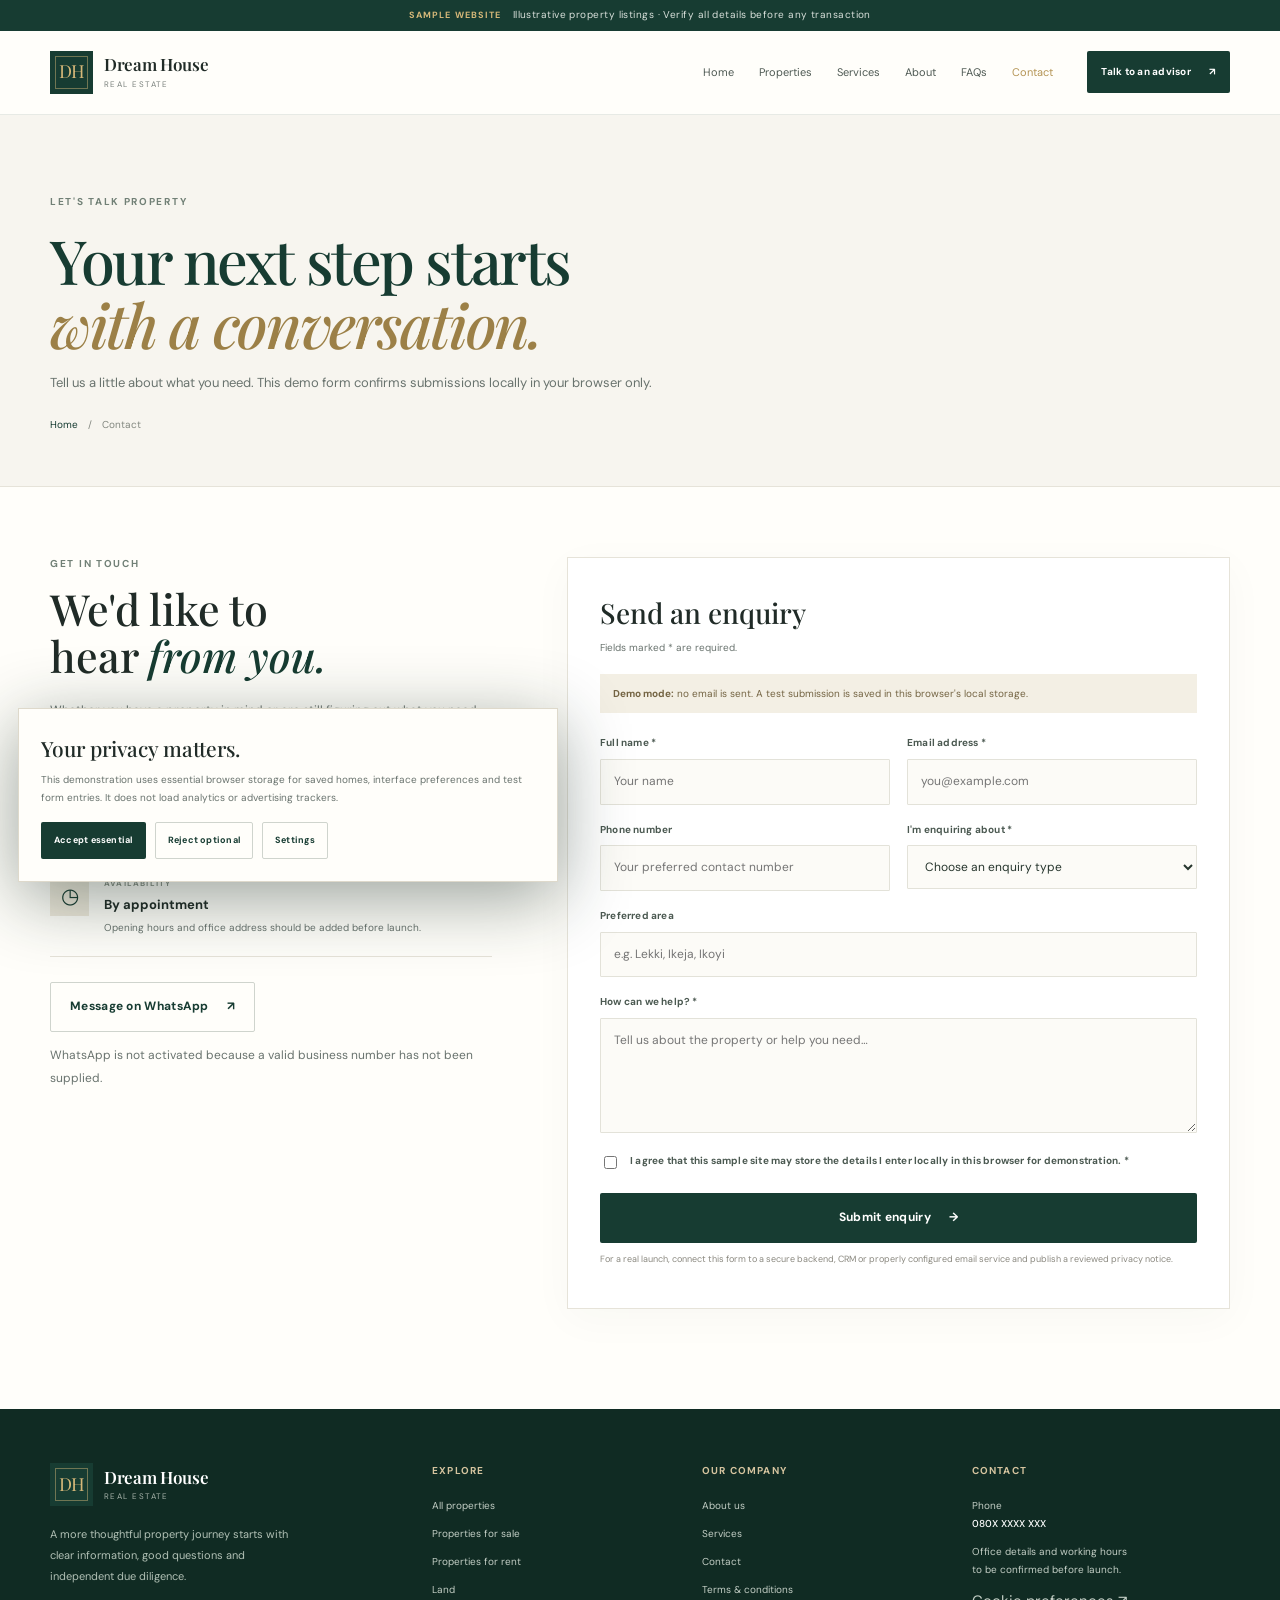
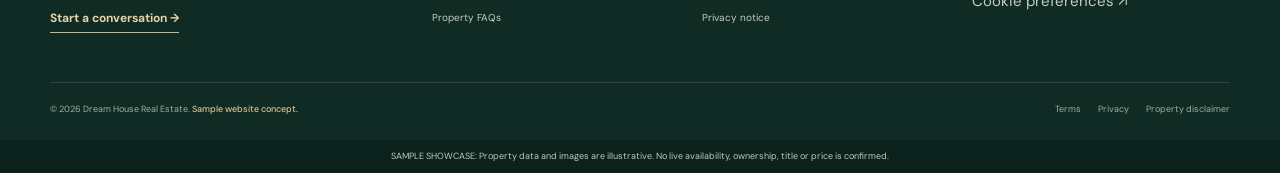
<file: contact.html>
<!doctype html><html lang="en"><head><meta charset="utf-8"><meta name="viewport" content="width=device-width, initial-scale=1"><meta name="description" content="Contact Dream House Real Estate to discuss buying, renting, selling or managing property."><title>Contact Us | Dream House Real Estate</title><link rel="icon" href="assets/favicon.svg" type="image/svg+xml"><link rel="stylesheet" href="assets/css/styles.css"></head><body data-page="contact"><div id="site-header"></div><main><section class="inner-page-hero"><div class="section-wrap"><div class="eyebrow dark-eyebrow">LET'S TALK PROPERTY</div><h1>Your next step starts<br><em>with a conversation.</em></h1><p>Tell us a little about what you need. This demo form confirms submissions locally in your browser only.</p><div class="breadcrumb"><a href="index.html">Home</a><span>/</span><span>Contact</span></div></div></section><section class="section section-wrap contact-layout"><div class="contact-details"><div class="eyebrow dark-eyebrow">GET IN TOUCH</div><h2>We'd like to<br>hear <em>from you.</em></h2><p>Whether you have a property in mind or are still figuring out what you need, start with the details you know.</p><div class="contact-info-card"><span class="contact-icon">⌕</span><div><small>PHONE</small><strong><span data-business-phone>080X XXXX XXX</span></strong><p>Placeholder contact number for this sample website.</p></div></div><div class="contact-info-card"><span class="contact-icon">◷</span><div><small>AVAILABILITY</small><strong>By appointment</strong><p>Opening hours and office address should be added before launch.</p></div></div><button class="btn btn-outline whatsapp-disabled" id="whatsapp-action" type="button">Message on WhatsApp <span aria-hidden="true">↗</span></button><p class="micro-note">WhatsApp is not activated because a valid business number has not been supplied.</p></div><div class="contact-form-card"><h2>Send an enquiry</h2><p class="form-subtitle">Fields marked * are required.</p><div class="form-demo-note"><strong>Demo mode:</strong> no email is sent. A test submission is saved in this browser's local storage.</div><form id="contact-form" novalidate><div class="form-two-col"><label>Full name *<input type="text" name="name" id="contact-name" autocomplete="name" required minlength="2" placeholder="Your name"></label><label>Email address *<input type="email" name="email" id="contact-email" autocomplete="email" required placeholder="you@example.com"></label><label>Phone number<input type="tel" name="phone" id="contact-phone" autocomplete="tel" placeholder="Your preferred contact number"></label><label>I'm enquiring about *<select name="enquiry" id="contact-enquiry" required><option value="">Choose an enquiry type</option><option>Buying a property</option><option>Renting or leasing</option><option>Selling a property</option><option>Property management</option><option>Land or development</option><option>Property advisory</option><option>General enquiry</option></select></label><label class="form-wide">Preferred area<input type="text" name="area" id="contact-area" placeholder="e.g. Lekki, Ikeja, Ikoyi"></label><label class="form-wide">How can we help? *<textarea name="message" id="contact-message" rows="4" required minlength="10" placeholder="Tell us about the property or help you need…"></textarea></label></div><label class="consent-label"><input type="checkbox" id="contact-consent" required><span>I agree that this sample site may store the details I enter locally in this browser for demonstration. *</span></label><button type="submit" class="btn btn-dark form-submit">Submit enquiry <span aria-hidden="true">→</span></button><div id="form-feedback" class="form-feedback" aria-live="polite" role="status"></div><p class="micro-note">For a real launch, connect this form to a secure backend, CRM or properly configured email service and publish a reviewed privacy notice.</p></form></div></section></main><div id="site-footer"></div><script src="assets/js/app.js"></script></body></html>
</file>
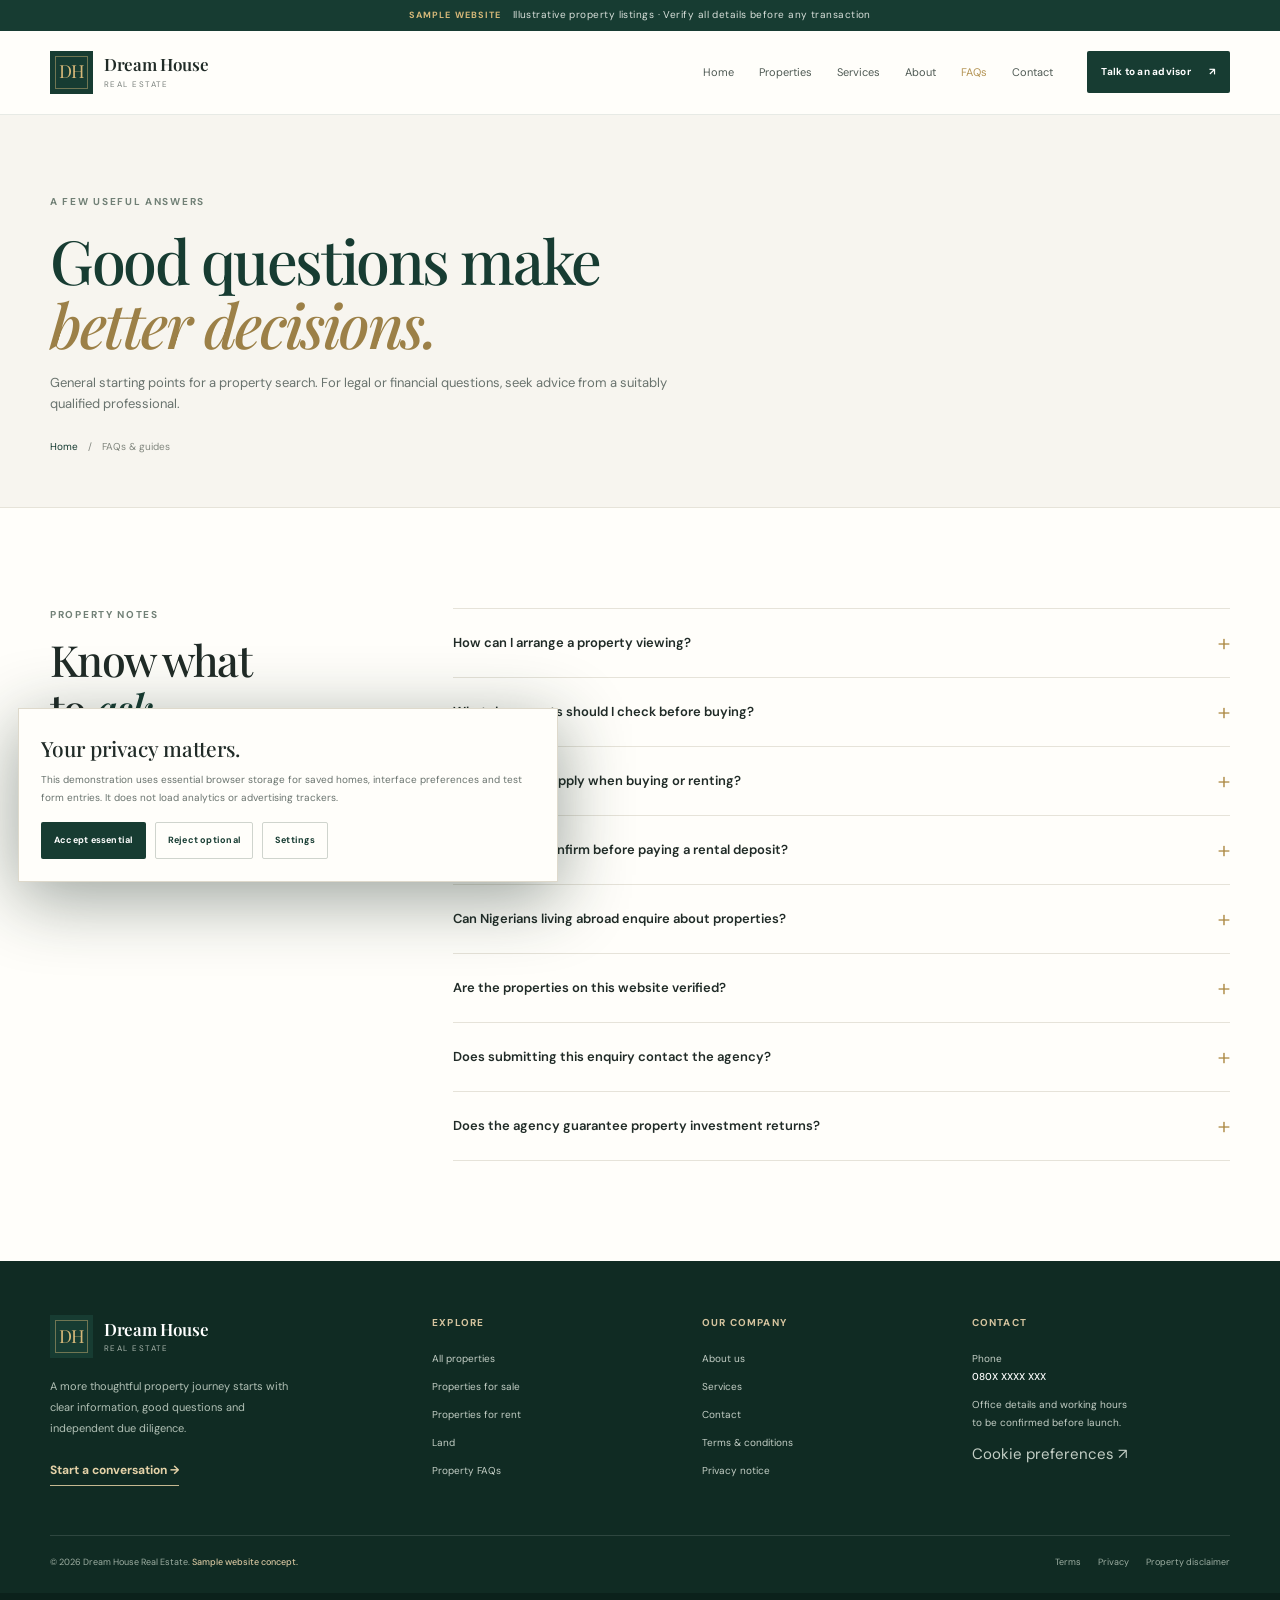
<file: faq.html>
<!doctype html><html lang="en"><head><meta charset="utf-8"><meta name="viewport" content="width=device-width, initial-scale=1"><meta name="description" content="Frequently asked questions about property viewings, documents, renting and buying in Nigeria."><title>Property FAQs & Guides | Dream House Real Estate</title><link rel="icon" href="assets/favicon.svg" type="image/svg+xml"><link rel="stylesheet" href="assets/css/styles.css"></head><body data-page="faq"><div id="site-header"></div><main><section class="inner-page-hero"><div class="section-wrap"><div class="eyebrow dark-eyebrow">A FEW USEFUL ANSWERS</div><h1>Good questions make<br><em>better decisions.</em></h1><p>General starting points for a property search. For legal or financial questions, seek advice from a suitably qualified professional.</p><div class="breadcrumb"><a href="index.html">Home</a><span>/</span><span>FAQs & guides</span></div></div></section><section class="section section-wrap faq-layout"><aside class="faq-sidebar"><div class="eyebrow dark-eyebrow">PROPERTY NOTES</div><h2>Know what<br>to <em>ask.</em></h2><p>A listing is the beginning of your due diligence, not a replacement for it.</p><a class="btn btn-outline" href="contact.html">Ask a question <span aria-hidden="true">↗</span></a></aside><div class="faq-list"><article class="faq-item" id="viewing"><button class="faq-question" aria-expanded="false"><span>How can I arrange a property viewing?</span><span class="faq-plus">+</span></button><div class="faq-answer"><p>Contact the agency with the property reference, preferred date and the people attending. Confirm the address and appointment directly before travelling. For this sample site, listings are fictional examples and no real inspection can be booked.</p></div></article><article class="faq-item" id="title"><button class="faq-question" aria-expanded="false"><span>What documents should I check before buying?</span><span class="faq-plus">+</span></button><div class="faq-answer"><p>Documents vary by property and transaction. Ask an independent Nigerian property lawyer to review the title chain, registered interests, survey, planning status, approvals, seller authority and relevant search results. Do not rely on screenshots or a listing description as proof of ownership.</p></div></article><article class="faq-item" id="fees"><button class="faq-question" aria-expanded="false"><span>What fees may apply when buying or renting?</span><span class="faq-plus">+</span></button><div class="faq-answer"><p>Depending on the deal, there may be agency or professional fees, legal fees, registration costs, taxes or levies, rent, caution deposit, service charge and utility costs. Ask for an itemised written breakdown and confirm the contractual basis and applicable law before paying.</p></div></article><article class="faq-item" id="rent"><button class="faq-question" aria-expanded="false"><span>What should I confirm before paying a rental deposit?</span><span class="faq-plus">+</span></button><div class="faq-answer"><p>Confirm the landlord or authorised agent's identity and authority, view the property, read the proposed tenancy agreement, understand payment terms and all additional charges, and get a receipt for every payment. Avoid sending money solely because of an online listing or urgent messaging.</p></div></article><article class="faq-item"><button class="faq-question" aria-expanded="false"><span>Can Nigerians living abroad enquire about properties?</span><span class="faq-plus">+</span></button><div class="faq-answer"><p>Remote enquiries can begin with clear written requirements and a video call, but arrange independent local inspections and legal review. Confirm the identity and authority of every person involved, and use properly documented payment channels.</p></div></article><article class="faq-item"><button class="faq-question" aria-expanded="false"><span>Are the properties on this website verified?</span><span class="faq-plus">+</span></button><div class="faq-answer"><p>No. This website is a demonstration using illustrative property names, prices and imagery. It is not a live inventory and does not confirm ownership, title, physical existence, condition, price or availability. Do not make a payment based on this website.</p></div></article><article class="faq-item"><button class="faq-question" aria-expanded="false"><span>Does submitting this enquiry contact the agency?</span><span class="faq-plus">+</span></button><div class="faq-answer"><p>No. On this showcase, submissions are stored in your current browser only and are not emailed or sent to a CRM. A real deployment needs a secure backend or a properly configured enquiry service, consent wording and an operational response process.</p></div></article><article class="faq-item"><button class="faq-question" aria-expanded="false"><span>Does the agency guarantee property investment returns?</span><span class="faq-plus">+</span></button><div class="faq-answer"><p>No investment return or increase in property value is guaranteed. Values and rental yields can change and involve risk. Obtain independent financial, tax and legal advice before making a property investment decision.</p></div></article></div></section></main><div id="site-footer"></div><script src="assets/js/app.js"></script></body></html>
</file>
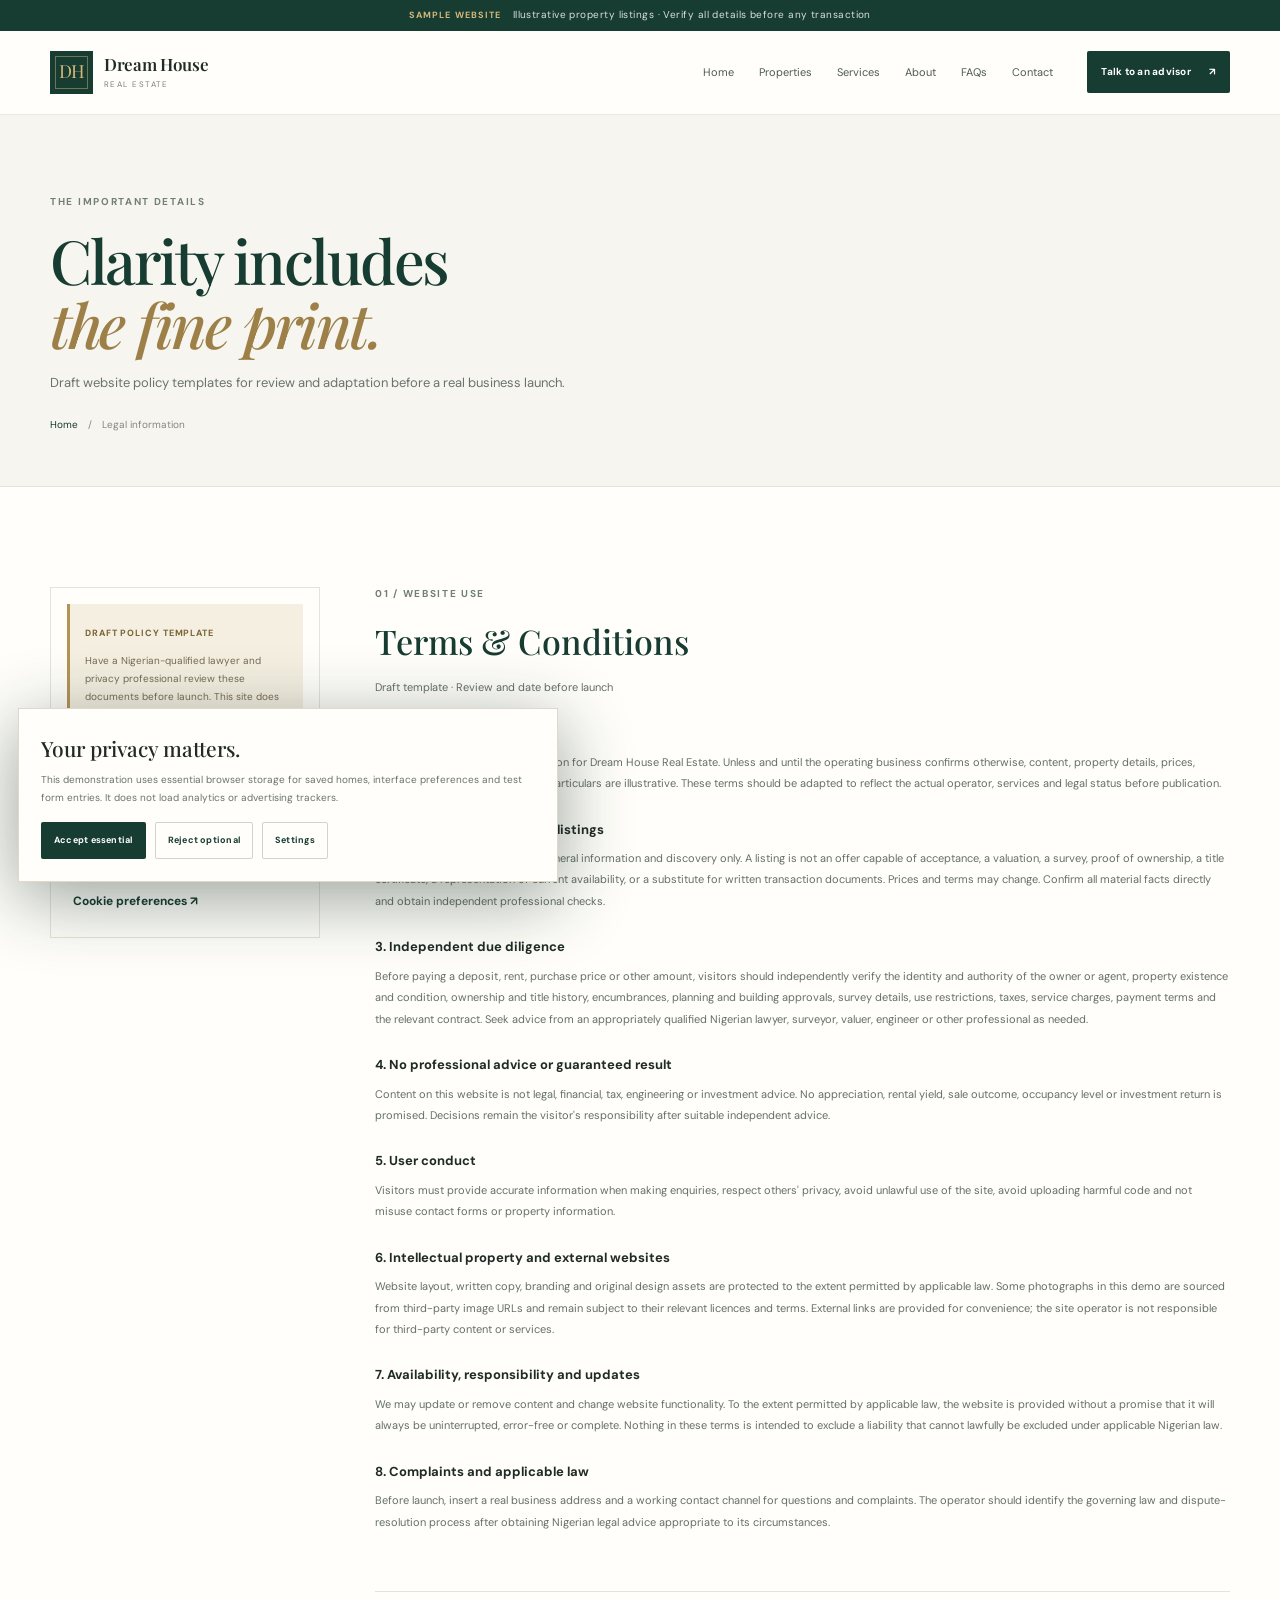
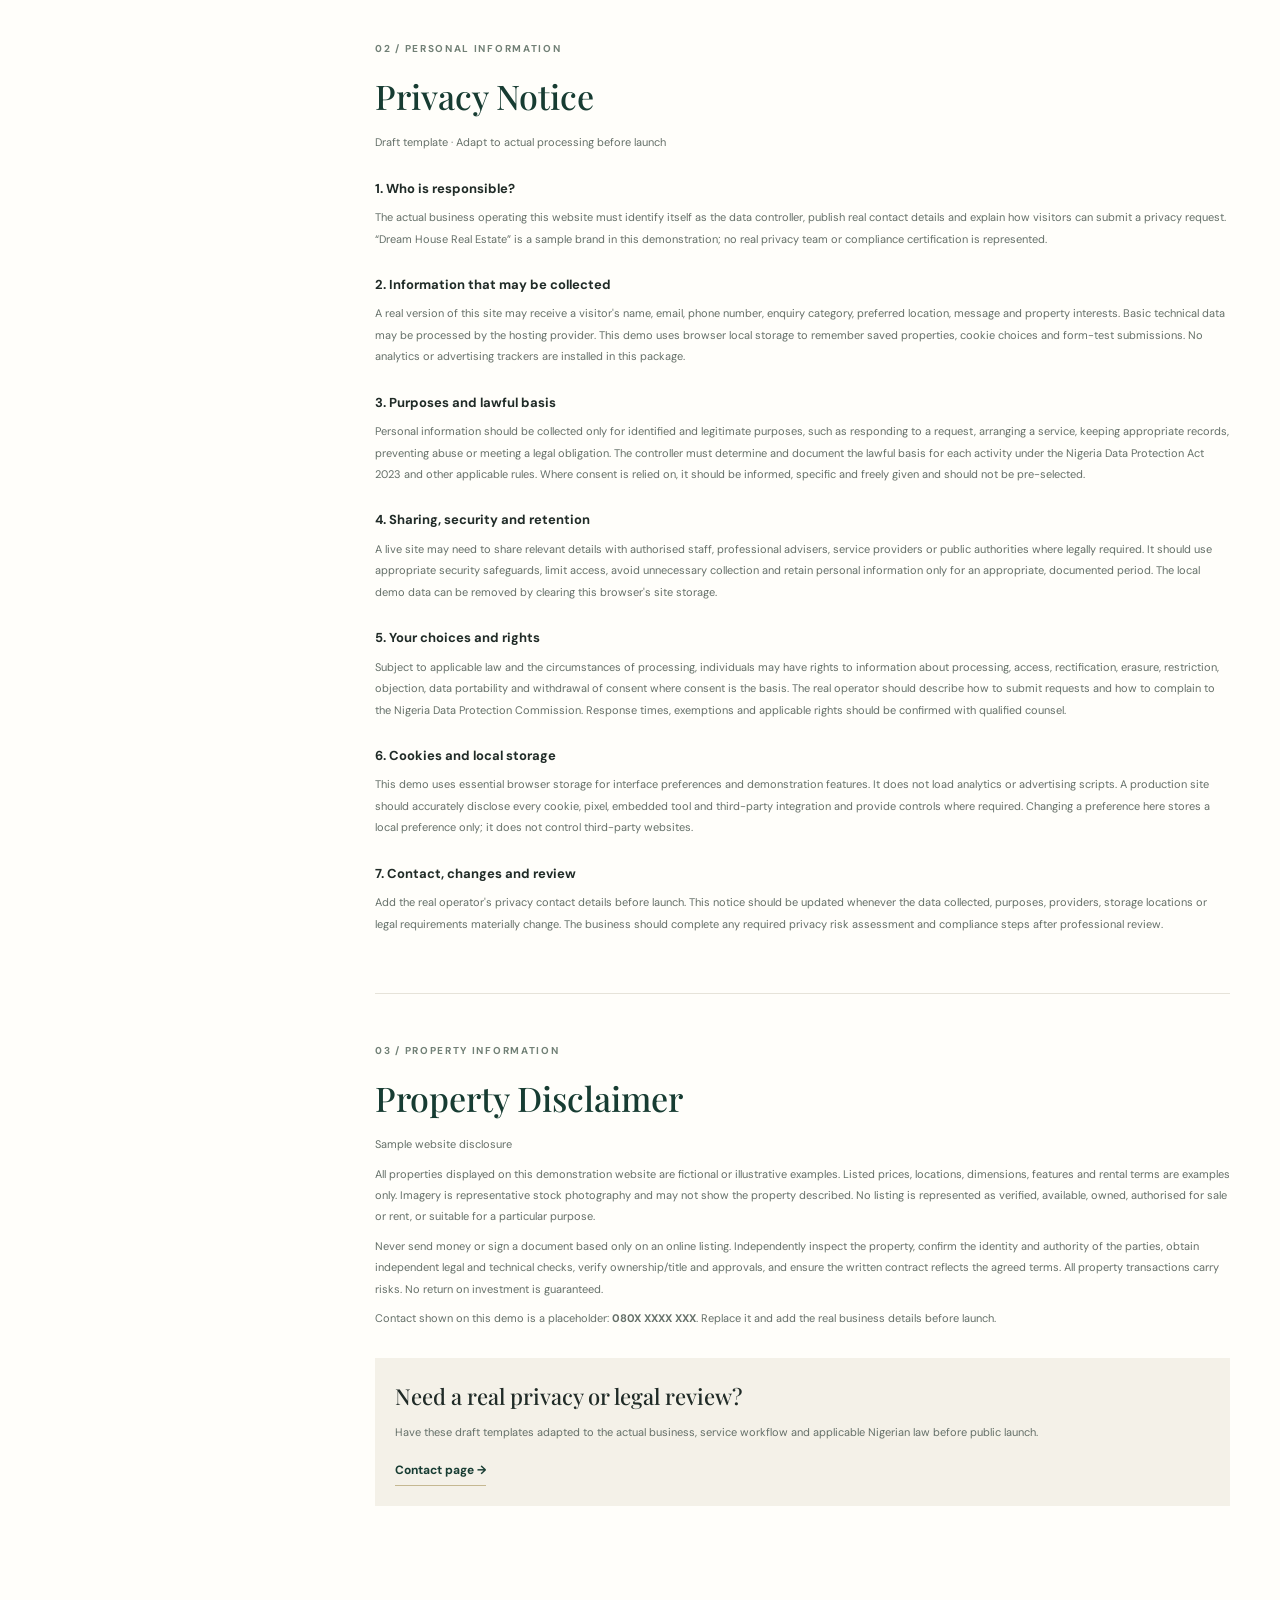
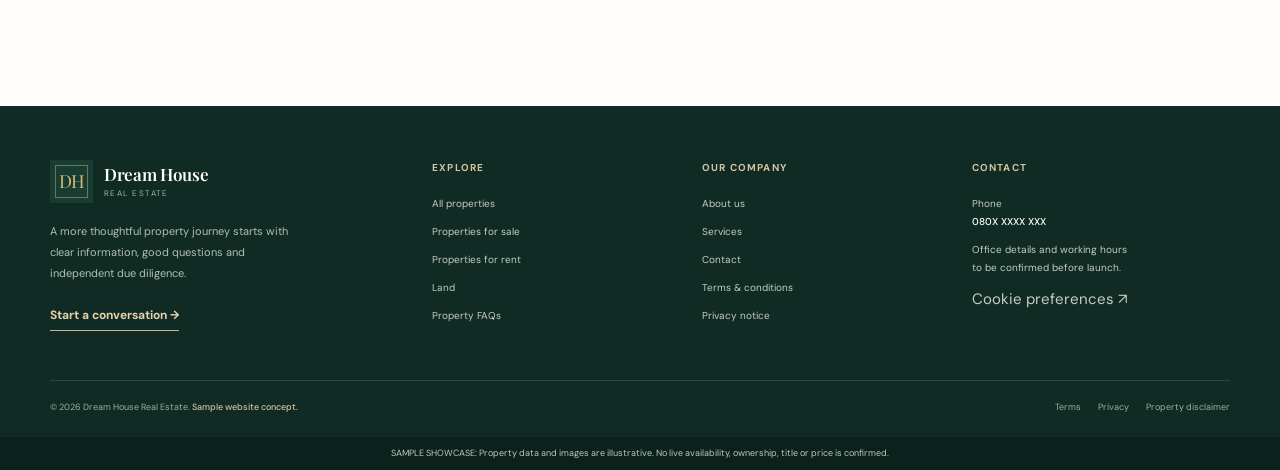
<file: legal.html>
<!doctype html><html lang="en"><head><meta charset="utf-8"><meta name="viewport" content="width=device-width, initial-scale=1"><meta name="description" content="Draft terms, privacy notice and property disclaimer template for the Dream House Real Estate sample website."><title>Terms, Privacy & Disclaimer | Dream House Real Estate</title><link rel="icon" href="assets/favicon.svg" type="image/svg+xml"><link rel="stylesheet" href="assets/css/styles.css"></head><body data-page="legal"><div id="site-header"></div><main><section class="inner-page-hero"><div class="section-wrap"><div class="eyebrow dark-eyebrow">THE IMPORTANT DETAILS</div><h1>Clarity includes<br><em>the fine print.</em></h1><p>Draft website policy templates for review and adaptation before a real business launch.</p><div class="breadcrumb"><a href="index.html">Home</a><span>/</span><span>Legal information</span></div></div></section><section class="section section-wrap legal-layout"><aside class="legal-nav"><div class="draft-alert"><strong>DRAFT POLICY TEMPLATE</strong><p>Have a Nigerian-qualified lawyer and privacy professional review these documents before launch. This site does not certify legal compliance.</p></div><a href="#terms">Terms & Conditions</a><a href="#privacy">Privacy Notice</a><a href="#disclaimer">Property Disclaimer</a><button id="open-cookie-settings" class="text-link" type="button">Cookie preferences ↗</button></aside><div class="legal-content"><section id="terms"><div class="eyebrow dark-eyebrow">01 / WEBSITE USE</div><h2>Terms & Conditions</h2><p class="legal-updated">Draft template · Review and date before launch</p><h3>1. About this website</h3><p>This website is a sample presentation for Dream House Real Estate. Unless and until the operating business confirms otherwise, content, property details, prices, imagery, availability and business particulars are illustrative. These terms should be adapted to reflect the actual operator, services and legal status before publication.</p><h3>2. Information and property listings</h3><p>Website content is provided for general information and discovery only. A listing is not an offer capable of acceptance, a valuation, a survey, proof of ownership, a title certificate, a representation of current availability, or a substitute for written transaction documents. Prices and terms may change. Confirm all material facts directly and obtain independent professional checks.</p><h3>3. Independent due diligence</h3><p>Before paying a deposit, rent, purchase price or other amount, visitors should independently verify the identity and authority of the owner or agent, property existence and condition, ownership and title history, encumbrances, planning and building approvals, survey details, use restrictions, taxes, service charges, payment terms and the relevant contract. Seek advice from an appropriately qualified Nigerian lawyer, surveyor, valuer, engineer or other professional as needed.</p><h3>4. No professional advice or guaranteed result</h3><p>Content on this website is not legal, financial, tax, engineering or investment advice. No appreciation, rental yield, sale outcome, occupancy level or investment return is promised. Decisions remain the visitor's responsibility after suitable independent advice.</p><h3>5. User conduct</h3><p>Visitors must provide accurate information when making enquiries, respect others' privacy, avoid unlawful use of the site, avoid uploading harmful code and not misuse contact forms or property information.</p><h3>6. Intellectual property and external websites</h3><p>Website layout, written copy, branding and original design assets are protected to the extent permitted by applicable law. Some photographs in this demo are sourced from third-party image URLs and remain subject to their relevant licences and terms. External links are provided for convenience; the site operator is not responsible for third-party content or services.</p><h3>7. Availability, responsibility and updates</h3><p>We may update or remove content and change website functionality. To the extent permitted by applicable law, the website is provided without a promise that it will always be uninterrupted, error-free or complete. Nothing in these terms is intended to exclude a liability that cannot lawfully be excluded under applicable Nigerian law.</p><h3>8. Complaints and applicable law</h3><p>Before launch, insert a real business address and a working contact channel for questions and complaints. The operator should identify the governing law and dispute-resolution process after obtaining Nigerian legal advice appropriate to its circumstances.</p></section><section id="privacy"><div class="eyebrow dark-eyebrow">02 / PERSONAL INFORMATION</div><h2>Privacy Notice</h2><p class="legal-updated">Draft template · Adapt to actual processing before launch</p><h3>1. Who is responsible?</h3><p>The actual business operating this website must identify itself as the data controller, publish real contact details and explain how visitors can submit a privacy request. “Dream House Real Estate” is a sample brand in this demonstration; no real privacy team or compliance certification is represented.</p><h3>2. Information that may be collected</h3><p>A real version of this site may receive a visitor's name, email, phone number, enquiry category, preferred location, message and property interests. Basic technical data may be processed by the hosting provider. This demo uses browser local storage to remember saved properties, cookie choices and form-test submissions. No analytics or advertising trackers are installed in this package.</p><h3>3. Purposes and lawful basis</h3><p>Personal information should be collected only for identified and legitimate purposes, such as responding to a request, arranging a service, keeping appropriate records, preventing abuse or meeting a legal obligation. The controller must determine and document the lawful basis for each activity under the Nigeria Data Protection Act 2023 and other applicable rules. Where consent is relied on, it should be informed, specific and freely given and should not be pre-selected.</p><h3>4. Sharing, security and retention</h3><p>A live site may need to share relevant details with authorised staff, professional advisers, service providers or public authorities where legally required. It should use appropriate security safeguards, limit access, avoid unnecessary collection and retain personal information only for an appropriate, documented period. The local demo data can be removed by clearing this browser's site storage.</p><h3>5. Your choices and rights</h3><p>Subject to applicable law and the circumstances of processing, individuals may have rights to information about processing, access, rectification, erasure, restriction, objection, data portability and withdrawal of consent where consent is the basis. The real operator should describe how to submit requests and how to complain to the Nigeria Data Protection Commission. Response times, exemptions and applicable rights should be confirmed with qualified counsel.</p><h3>6. Cookies and local storage</h3><p>This demo uses essential browser storage for interface preferences and demonstration features. It does not load analytics or advertising scripts. A production site should accurately disclose every cookie, pixel, embedded tool and third-party integration and provide controls where required. Changing a preference here stores a local preference only; it does not control third-party websites.</p><h3>7. Contact, changes and review</h3><p>Add the real operator's privacy contact details before launch. This notice should be updated whenever the data collected, purposes, providers, storage locations or legal requirements materially change. The business should complete any required privacy risk assessment and compliance steps after professional review.</p></section><section id="disclaimer"><div class="eyebrow dark-eyebrow">03 / PROPERTY INFORMATION</div><h2>Property Disclaimer</h2><p class="legal-updated">Sample website disclosure</p><p>All properties displayed on this demonstration website are fictional or illustrative examples. Listed prices, locations, dimensions, features and rental terms are examples only. Imagery is representative stock photography and may not show the property described. No listing is represented as verified, available, owned, authorised for sale or rent, or suitable for a particular purpose.</p><p>Never send money or sign a document based only on an online listing. Independently inspect the property, confirm the identity and authority of the parties, obtain independent legal and technical checks, verify ownership/title and approvals, and ensure the written contract reflects the agreed terms. All property transactions carry risks. No return on investment is guaranteed.</p><p>Contact shown on this demo is a placeholder: <strong><span data-business-phone>080X XXXX XXX</span></strong>. Replace it and add the real business details before launch.</p><div class="legal-cta"><h3>Need a real privacy or legal review?</h3><p>Have these draft templates adapted to the actual business, service workflow and applicable Nigerian law before public launch.</p><a class="text-link" href="contact.html">Contact page →</a></div></section></div></section></main><div id="site-footer"></div><script src="assets/js/app.js"></script></body></html>
</file>
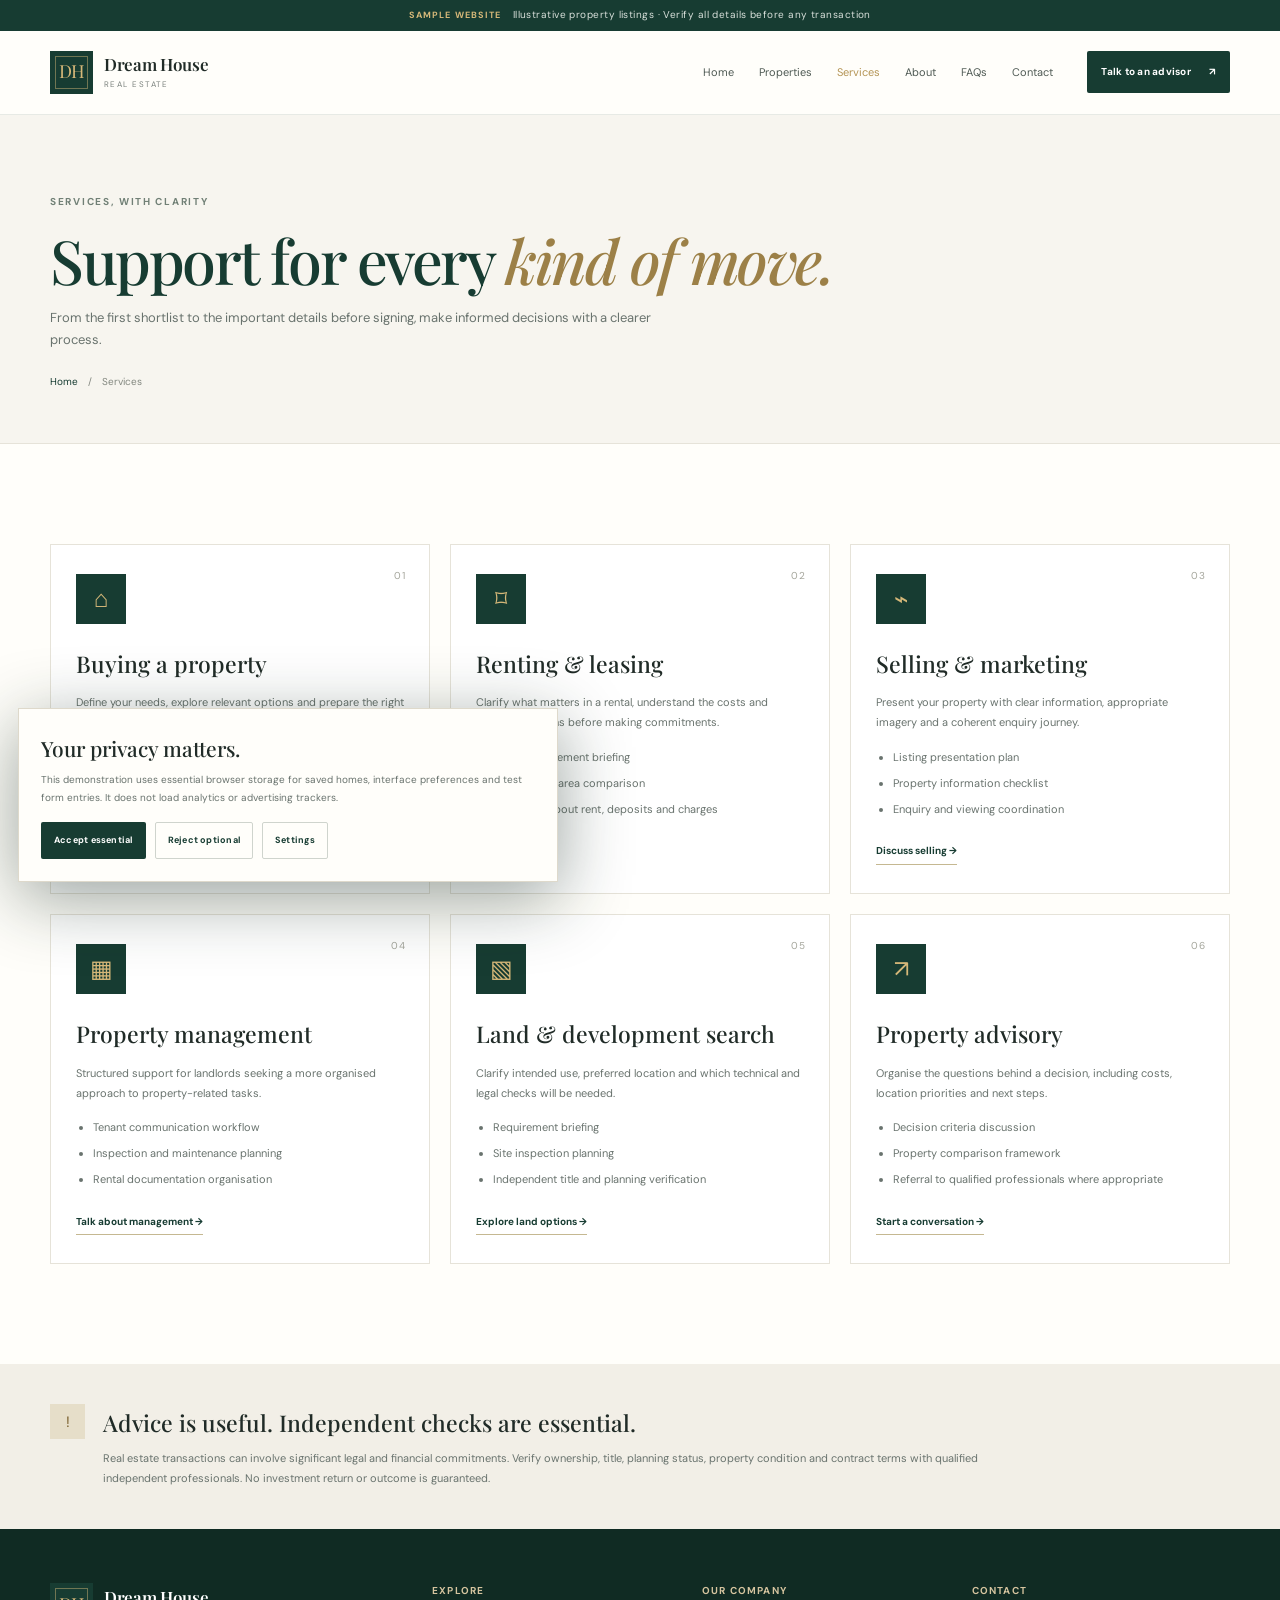
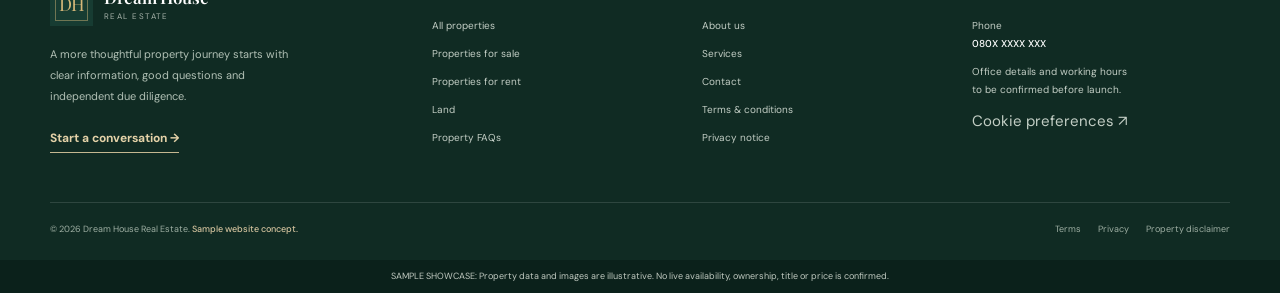
<file: services.html>
<!doctype html><html lang="en"><head><meta charset="utf-8"><meta name="viewport" content="width=device-width, initial-scale=1"><meta name="description" content="Buying, renting, selling, leasing and property management support from Dream House Real Estate."><title>Our Services | Dream House Real Estate</title><link rel="icon" href="assets/favicon.svg" type="image/svg+xml"><link rel="stylesheet" href="assets/css/styles.css"></head><body data-page="services"><div id="site-header"></div><main><section class="inner-page-hero"><div class="section-wrap"><div class="eyebrow dark-eyebrow">SERVICES, WITH CLARITY</div><h1>Support for every <em>kind of move.</em></h1><p>From the first shortlist to the important details before signing, make informed decisions with a clearer process.</p><div class="breadcrumb"><a href="index.html">Home</a><span>/</span><span>Services</span></div></div></section><section class="section section-wrap"><div class="services-detail-grid"><article class="service-detail-card" id="buy"><span class="large-service-number">01</span><span class="large-service-icon">⌂</span><h2>Buying a property</h2><p>Define your needs, explore relevant options and prepare the right questions before a viewing or offer.</p><ul><li>Location and property shortlist</li><li>Viewing coordination requests</li><li>Document and due-diligence question checklist</li></ul><a class="text-link" href="contact.html?enquiry=Buying%20a%20property">Discuss your search →</a></article><article class="service-detail-card" id="rent"><span class="large-service-number">02</span><span class="large-service-icon">⌑</span><h2>Renting & leasing</h2><p>Clarify what matters in a rental, understand the costs and compare options before making commitments.</p><ul><li>Rental requirement briefing</li><li>Viewing and area comparison</li><li>Questions about rent, deposits and charges</li></ul><a class="text-link" href="contact.html?enquiry=Renting%20or%20leasing">Find a rental →</a></article><article class="service-detail-card" id="sell"><span class="large-service-number">03</span><span class="large-service-icon">⌁</span><h2>Selling & marketing</h2><p>Present your property with clear information, appropriate imagery and a coherent enquiry journey.</p><ul><li>Listing presentation plan</li><li>Property information checklist</li><li>Enquiry and viewing coordination</li></ul><a class="text-link" href="contact.html?enquiry=Selling%20a%20property">Discuss selling →</a></article><article class="service-detail-card" id="manage"><span class="large-service-number">04</span><span class="large-service-icon">▦</span><h2>Property management</h2><p>Structured support for landlords seeking a more organised approach to property-related tasks.</p><ul><li>Tenant communication workflow</li><li>Inspection and maintenance planning</li><li>Rental documentation organisation</li></ul><a class="text-link" href="contact.html?enquiry=Property%20management">Talk about management →</a></article><article class="service-detail-card" id="land"><span class="large-service-number">05</span><span class="large-service-icon">▧</span><h2>Land & development search</h2><p>Clarify intended use, preferred location and which technical and legal checks will be needed.</p><ul><li>Requirement briefing</li><li>Site inspection planning</li><li>Independent title and planning verification</li></ul><a class="text-link" href="contact.html?enquiry=Land%20or%20development">Explore land options →</a></article><article class="service-detail-card" id="advisory"><span class="large-service-number">06</span><span class="large-service-icon">↗</span><h2>Property advisory</h2><p>Organise the questions behind a decision, including costs, location priorities and next steps.</p><ul><li>Decision criteria discussion</li><li>Property comparison framework</li><li>Referral to qualified professionals where appropriate</li></ul><a class="text-link" href="contact.html?enquiry=Property%20advisory">Start a conversation →</a></article></div></section><section class="notice-section"><div class="section-wrap notice-inner"><div class="notice-mark">!</div><div><h2>Advice is useful. Independent checks are essential.</h2><p>Real estate transactions can involve significant legal and financial commitments. Verify ownership, title, planning status, property condition and contract terms with qualified independent professionals. No investment return or outcome is guaranteed.</p></div></div></section></main><div id="site-footer"></div><script src="assets/js/app.js"></script></body></html>
</file>
<file: assets/css/styles.css>
@import url('https://fonts.googleapis.com/css2?family=DM+Sans:wght@400;500;600;700&family=Playfair+Display:ital,wght@0,500;0,600;0,700;1,500;1,600&display=swap');
:root{--forest:#173c32;--forest-2:#214c40;--ink:#202b27;--muted:#69736e;--cream:#f7f5ef;--paper:#fffefa;--gold:#d6b879;--gold-deep:#b49454;--line:#e6e3d9;--soft:#efede5;--shadow:0 18px 60px rgba(20,43,35,.1);--serif:'Playfair Display',Georgia,serif;--sans:'DM Sans',Arial,sans-serif;--radius:5px;--wrap:min(1180px,calc(100% - 64px))}*{box-sizing:border-box}html{scroll-behavior:smooth;scroll-padding-top:100px}body{margin:0;background:var(--paper);color:var(--ink);font-family:var(--sans);font-size:15px;line-height:1.65;-webkit-font-smoothing:antialiased}body.menu-open{overflow:hidden}img{max-width:100%;display:block}a{color:inherit;text-decoration:none}button,input,select,textarea{font:inherit}button,a{-webkit-tap-highlight-color:transparent}button{cursor:pointer}button:focus-visible,a:focus-visible,input:focus-visible,select:focus-visible,textarea:focus-visible{outline:3px solid #cba85e;outline-offset:3px}::selection{background:#d6b87955}.section-wrap{width:var(--wrap);margin-inline:auto}.section{padding-block:100px}.eyebrow{font-size:10px;line-height:1.4;font-weight:700;letter-spacing:.17em;text-transform:uppercase;display:flex;align-items:center;gap:11px}.eyebrow-line{width:32px;height:1px;background:var(--gold)}.dark-eyebrow{color:#718076}.light-eyebrow{color:#d2d9d2}.light-eyebrow:before{content:'';width:28px;height:1px;background:var(--gold);display:inline-block}.btn{border:1px solid transparent;display:inline-flex;align-items:center;justify-content:center;gap:18px;padding:14px 19px;min-height:49px;font-size:12px;font-weight:700;letter-spacing:.025em;transition:background .2s ease,color .2s ease,border-color .2s ease,transform .2s ease;border-radius:2px}.btn:hover{transform:translateY(-2px)}.btn-gold{background:var(--gold);color:#1d3028}.btn-gold:hover{background:#e3ca96}.btn-dark{background:var(--forest);color:#fff}.btn-dark:hover{background:#285746}.btn-outline{border-color:#cfd4cd;background:transparent;color:var(--forest)}.btn-outline:hover{border-color:var(--forest);background:#f4f2eb}.text-link{font-size:12px;color:var(--forest);font-weight:700;border-bottom:1px solid #c5b891;padding-bottom:4px;display:inline-flex;align-items:center;gap:10px;transition:gap .2s ease}.text-link:hover{gap:15px}.light-link{color:#fff;border-color:#a58e62}.site-header{position:sticky;top:0;z-index:50;background:rgba(255,254,250,.97);backdrop-filter:blur(12px);border-bottom:1px solid rgba(23,60,50,.1)}.announcement{background:var(--forest);color:#d9e0db;font-size:10px;letter-spacing:.045em;text-align:center;padding:7px 18px}.announcement strong{color:var(--gold);font-size:9px;letter-spacing:.12em;margin-right:8px}.nav-wrap{width:var(--wrap);height:83px;margin:auto;display:flex;align-items:center;gap:34px}.brand{display:flex;align-items:center;gap:11px;flex-shrink:0}.brand-mark{width:43px;height:43px;display:grid;place-items:center;background:var(--forest);color:var(--gold);font-family:var(--serif);font-size:18px;letter-spacing:-.07em;position:relative}.brand-mark:after{content:'';position:absolute;inset:5px;border:1px solid #d6b87977}.brand-copy{display:flex;flex-direction:column;line-height:1.15}.brand-copy strong{font-family:var(--serif);font-size:17px;font-weight:600;letter-spacing:-.02em}.brand-copy small{font-size:8px;text-transform:uppercase;letter-spacing:.18em;color:#7b827d;margin-top:5px}.main-nav{display:flex;align-items:center;justify-content:center;gap:25px;margin-left:auto}.main-nav a{font-size:11px;color:#4f5a54;white-space:nowrap;transition:color .2s}.main-nav a:hover,.main-nav a.active{color:var(--gold-deep)}.nav-cta{white-space:nowrap;min-height:42px;padding:10px 13px;font-size:10px}.menu-toggle{display:none;background:none;border:0;padding:8px;color:var(--forest)}.menu-toggle span{display:block;width:23px;height:1px;background:currentColor;margin:5px}.hero-section{display:grid;grid-template-columns:.9fr 1.1fr;min-height:590px;background:var(--forest);color:#fff}.hero-copy{padding:80px max(42px,calc((100vw - 1180px)/2)) 65px max(32px,calc((100vw - 1180px)/2));display:flex;flex-direction:column;align-items:flex-start;justify-content:center}.hero-copy .eyebrow{color:#d9e0db}.hero-copy h1,.inner-page-hero h1{font-family:var(--serif);font-size:clamp(42px,5.1vw,68px);font-weight:500;letter-spacing:-.04em;line-height:1.06;margin:24px 0 21px}.hero-copy h1 em,.section-heading h2 em,.services-intro h2 em,.split-copy h2 em,.final-cta h2 em,.inner-page-hero h1 em,.about-copy h2 em,.faq-sidebar h2 em,.about-next h2 em,.values-section h2 em{font-weight:500;color:var(--gold);font-style:italic}.hero-lede{max-width:430px;color:#c8d2cb;font-size:14px;line-height:1.9;margin:0}.hero-actions{display:flex;align-items:center;gap:25px;margin-top:32px;flex-wrap:wrap}.hero-note{margin-top:40px;color:#c4d0c7;font-size:10px;display:flex;align-items:center;gap:10px}.tiny-dot{width:6px;height:6px;border-radius:50%;background:var(--gold);display:inline-block}.hero-visual{position:relative;min-height:590px;overflow:hidden;background:#b8c0b6}.hero-visual>img{width:100%;height:100%;position:absolute;inset:0;object-fit:cover;object-position:center}.hero-visual:after{content:'';position:absolute;inset:45% 0 0;background:linear-gradient(transparent,rgba(10,21,17,.45));pointer-events:none}.hero-image-caption{position:absolute;z-index:2;bottom:25px;left:33px;right:33px;color:white;font-size:9px;letter-spacing:.12em;display:flex;align-items:center;gap:12px}.caption-line{height:1px;background:#ffffff90;flex:1}.hero-floating-card{position:absolute;z-index:3;right:24px;bottom:75px;display:flex;gap:12px;align-items:center;background:var(--paper);color:var(--ink);padding:16px 19px;box-shadow:var(--shadow);min-width:260px}.floating-icon{width:36px;height:36px;background:#ebe5d5;color:var(--forest);display:grid;place-items:center;font-size:22px}.hero-floating-card strong,.hero-floating-card small{display:block}.hero-floating-card strong{font-size:12px}.hero-floating-card small{font-size:9px;color:var(--muted);margin-top:4px}.demo-strip{background:#ebe6d8;color:#645c4b;padding:13px 24px;display:flex;align-items:center;justify-content:center;gap:14px;font-size:10px;text-align:center;line-height:1.6}.demo-pill{display:inline-block;flex-shrink:0;color:#fff;background:#9b7e44;font-size:8px;font-weight:700;letter-spacing:.14em;padding:5px 8px}.demo-strip-contained{margin-top:0;width:var(--wrap)}.search-overlap{margin-top:-1px;position:relative;z-index:4}.search-panel{padding:34px 39px 35px;background:#fff;box-shadow:0 20px 55px rgba(36,51,43,.09);border:1px solid #ebe8df}.search-title-row{display:flex;align-items:end;justify-content:space-between;gap:20px;margin-bottom:22px}.search-title-row h2{font-family:var(--serif);font-size:28px;font-weight:500;line-height:1.2;margin:8px 0 0;letter-spacing:-.025em}.quick-search{display:grid;grid-template-columns:1fr 1.15fr 1fr auto;gap:14px;align-items:end}.quick-search label,.filters-grid label,.contact-form-card label{font-size:10px;font-weight:700;color:#4b5951;letter-spacing:.02em;display:flex;flex-direction:column;gap:7px}.quick-search select,.filters-grid select,.filters-grid input,.contact-form-card input,.contact-form-card select,.contact-form-card textarea{width:100%;background:#fcfbf7;border:1px solid #e3e2d9;color:#27362e;min-height:48px;padding:12px 13px;border-radius:1px;font-size:12px;font-weight:400;outline-color:var(--gold-deep)}.quick-search select{appearance:auto}.section-heading{display:flex;justify-content:space-between;align-items:end;gap:30px;margin-bottom:34px}.section-heading h2,.services-intro h2,.split-copy h2,.final-cta h2,.about-copy h2,.faq-sidebar h2,.about-next h2,.values-section h2{font-family:var(--serif);font-size:clamp(32px,3.9vw,47px);font-weight:500;letter-spacing:-.035em;line-height:1.13;margin:13px 0}.section-heading h2 em,.split-copy h2 em,.about-copy h2 em,.faq-sidebar h2 em,.about-next h2 em{color:var(--forest)}.section-heading>div>p{color:var(--muted);font-size:13px;margin:10px 0 0}.heading-side-note{max-width:280px;color:var(--muted);font-size:12px;line-height:1.8;margin-bottom:6px}.property-grid{display:grid;grid-template-columns:repeat(3,minmax(0,1fr));gap:25px}.property-card{background:#fff;border:1px solid #eeece5;min-width:0;transition:box-shadow .25s,transform .25s;display:flex;flex-direction:column}.property-card:hover{transform:translateY(-4px);box-shadow:var(--shadow)}.property-image-wrap{position:relative;aspect-ratio:1.43/1;overflow:hidden;background:#e8e8e1}.property-image-wrap>a,.property-image-wrap img{width:100%;height:100%;display:block}.property-image-wrap img{object-fit:cover;transition:transform .6s}.property-card:hover .property-image-wrap img{transform:scale(1.035)}.property-tags{position:absolute;top:13px;left:13px;display:flex;gap:6px}.property-tag{background:var(--forest);color:#fff;padding:5px 8px;font-size:8px;text-transform:uppercase;letter-spacing:.12em;font-weight:700}.property-tag.demo-tag{background:#f5f0e5;color:#6f603c}.favorite-btn{position:absolute;right:13px;top:12px;border:0;width:35px;height:35px;border-radius:50%;background:#fff;color:var(--forest);font-size:18px;display:grid;place-items:center;box-shadow:0 5px 16px #0001;transition:background .2s}.favorite-btn:hover,.favorite-btn.is-saved{background:var(--gold);color:var(--forest)}.property-card-body{padding:19px 20px 18px;display:flex;flex-direction:column;flex:1}.property-price{font-family:var(--serif);font-size:21px;line-height:1.25;color:var(--forest);margin:0 0 7px}.property-price small{font-family:var(--sans);font-size:9px;color:var(--muted);font-weight:400}.property-title{font-size:14px;font-weight:700;line-height:1.4;margin:0 0 6px}.property-location{font-size:10px;color:var(--muted);display:flex;align-items:center;gap:6px;margin-bottom:14px}.pin{color:var(--gold-deep);font-size:13px}.property-specs{display:flex;gap:14px;flex-wrap:wrap;border-top:1px solid #eeece5;border-bottom:1px solid #eeece5;padding:11px 0;margin-top:auto;color:#526159;font-size:10px}.property-specs span{display:flex;align-items:center;gap:5px}.spec-icon{color:var(--gold-deep);font-size:14px}.card-bottom{display:flex;align-items:center;justify-content:space-between;gap:12px;margin-top:15px}.card-bottom .text-link{font-size:10px}.card-reference{color:#939a93;font-size:9px}.listing-mini-disclaimer{font-size:9px;color:#847b66;line-height:1.6;margin:12px 0 0}.services-band{background:var(--forest);color:#fff;padding:95px 0 100px;margin-top:10px}.services-band-inner{display:grid;grid-template-columns:.78fr 1.22fr;gap:90px;align-items:center}.services-intro h2{font-size:44px;margin:15px 0 20px}.services-intro p{max-width:350px;color:#c7d2ca;font-size:13px;line-height:1.9;margin:0 0 29px}.service-mini-grid{display:grid;grid-template-columns:1fr 1fr;border-top:1px solid #ffffff2c;border-left:1px solid #ffffff2c}.service-mini{position:relative;padding:25px 23px 23px;min-height:205px;border-right:1px solid #ffffff2c;border-bottom:1px solid #ffffff2c;transition:background .2s}.service-mini:hover{background:#ffffff0a}.service-number{position:absolute;top:17px;right:18px;color:#a4b1a8;font-size:9px;letter-spacing:.12em}.service-symbol{color:var(--gold);font-size:24px;line-height:1}.service-mini h3{font-family:var(--serif);font-size:22px;font-weight:500;margin:18px 0 8px}.service-mini p{color:#c0ccc3;font-size:11px;line-height:1.75;max-width:220px;margin:0}.service-arrow{position:absolute;right:20px;bottom:19px;color:var(--gold)}.split-feature{display:grid;grid-template-columns:1fr .92fr;gap:90px;align-items:center}.split-image{position:relative;padding:0 0 28px 28px}.split-image:before{content:'';position:absolute;left:0;top:28px;bottom:0;width:52%;background:#e7e0ce}.split-image img{position:relative;z-index:1;width:100%;height:490px;object-fit:cover}.image-stamp{position:absolute;z-index:2;bottom:0;right:-20px;background:var(--forest);color:var(--gold);width:150px;height:112px;padding:15px;display:flex;align-items:center;justify-content:center;gap:10px}.image-stamp span{font-family:var(--serif);font-size:31px;border-right:1px solid #d6b87988;padding-right:9px}.image-stamp small{font-size:8px;line-height:1.6;letter-spacing:.1em}.split-copy>p,.about-copy>p{color:var(--muted);font-size:13px;line-height:1.9;margin:19px 0}.principle-list{margin:25px 0}.principle-list>div{display:flex;gap:13px;padding:13px 0;border-bottom:1px solid var(--line)}.principle-check{display:grid;place-items:center;flex-shrink:0;width:22px;height:22px;border-radius:50%;background:#e8ebdf;color:var(--forest);font-size:12px}.principle-list strong{font-size:12px}.principle-list p{color:var(--muted);font-size:11px;margin:4px 0 0;line-height:1.75}.neighbourhood-section{padding:90px 0;background:var(--cream)}.area-grid{display:grid;grid-template-columns:1.2fr 1fr 1fr;gap:15px}.area-card{height:360px;position:relative;overflow:hidden;background:#d6d9d1}.area-card img{width:100%;height:100%;object-fit:cover;transition:transform .65s}.area-card:hover img{transform:scale(1.06)}.area-overlay{position:absolute;inset:25% 0 0;background:linear-gradient(transparent,rgba(10,22,16,.78))}.area-label{position:absolute;left:24px;bottom:24px;color:white;display:flex;flex-direction:column;gap:6px}.area-label small{font-size:8px;letter-spacing:.14em;color:#e4e6e0}.area-label strong{font-family:var(--serif);font-size:31px;font-weight:500}.area-label span{font-size:10px;color:var(--gold)}.process-section{padding-bottom:110px}.process-grid{display:grid;grid-template-columns:repeat(3,1fr);border-top:1px solid var(--line);border-bottom:1px solid var(--line)}.process-grid article{position:relative;padding:32px 35px 35px 0;min-height:235px}.process-grid article+article{padding-left:35px;border-left:1px solid var(--line)}.process-no{position:absolute;right:24px;top:30px;font-size:10px;color:#9a9d93;letter-spacing:.12em}.process-icon{font-size:28px;color:var(--gold-deep);line-height:1.2}.process-grid h3{font-family:var(--serif);font-size:22px;font-weight:500;margin:22px 0 9px}.process-grid p{font-size:12px;line-height:1.8;color:var(--muted);max-width:280px;margin:0}.journal-section{padding:88px 0;background:#f1efe8}.journal-grid{display:grid;grid-template-columns:repeat(3,1fr);gap:24px}.journal-card{display:block;background:#fff;padding-bottom:22px}.journal-image{height:190px;position:relative;overflow:hidden;background:#e4e4dc}.journal-image img{width:100%;height:100%;object-fit:cover;transition:transform .5s}.journal-card:hover .journal-image img{transform:scale(1.045)}.journal-image span{position:absolute;top:13px;left:13px;background:var(--forest);color:white;padding:5px 8px;font-size:8px;letter-spacing:.12em}.journal-card>small,.journal-card h3,.journal-card p,.journal-card>.text-link{margin-left:21px;margin-right:21px}.journal-card>small{display:block;margin-top:20px;color:#8e8a7d;letter-spacing:.12em;font-size:8px}.journal-card h3{font-family:var(--serif);font-size:20px;font-weight:500;line-height:1.35;margin-top:7px;margin-bottom:9px}.journal-card p{color:var(--muted);font-size:11px;line-height:1.8;margin-top:0;margin-bottom:16px}.journal-card .text-link{font-size:10px}.final-cta{padding:70px 0;background:var(--forest);color:white}.final-cta-inner{display:flex;align-items:center;justify-content:space-between;gap:60px}.final-cta h2{font-size:42px;margin-bottom:0}.final-cta-inner>div:last-child{max-width:360px}.final-cta p{font-size:12px;line-height:1.9;color:#d3dcd4;margin:0 0 20px}.site-footer{background:#102b23;color:#fff;padding:54px 0 0}.footer-top{display:grid;grid-template-columns:1.5fr 1fr 1fr 1.15fr;gap:45px;padding-bottom:45px}.footer-brand .brand-copy strong{color:#fff}.footer-brand .brand-copy small{color:#a7b3aa}.footer-brand>p{max-width:255px;color:#b1c0b5;font-size:11px;line-height:1.9;margin:18px 0}.footer-col h3{color:#d5c49f;font-size:10px;text-transform:uppercase;letter-spacing:.12em;margin:0 0 18px}.footer-col a,.footer-col p{display:block;color:#c3cec5;font-size:10px;margin:10px 0;line-height:1.8}.footer-col a:hover{color:var(--gold)}.footer-bottom{border-top:1px solid #ffffff20;padding:19px 0 23px;display:flex;align-items:center;justify-content:space-between;gap:15px;color:#9eafa3;font-size:9px}.footer-legal{display:flex;gap:17px;flex-wrap:wrap}.footer-bottom strong{color:#d5c49f;font-weight:500}.footer-disclosure{background:#0b211b;color:#c0c9c0;text-align:center;padding:9px 16px;font-size:9px}.inner-page-hero{padding:80px 0 52px;background:var(--cream);border-bottom:1px solid var(--line)}.inner-page-hero h1{font-size:clamp(42px,5vw,61px);max-width:880px;color:var(--forest);margin:19px 0 15px}.inner-page-hero h1 em{color:#9c8047}.inner-page-hero p{color:var(--muted);font-size:13px;max-width:650px;margin:0}.breadcrumb{display:flex;gap:10px;align-items:center;margin-top:24px;font-size:10px;color:#82877f}.breadcrumb a{color:var(--forest)}.listings-section{padding-top:38px}.listing-toolbar{display:flex;align-items:center;justify-content:space-between;gap:20px;margin-bottom:22px}.listing-toolbar h2{font-family:var(--serif);font-size:27px;font-weight:500;margin:0}.listing-toolbar p{font-size:10px;color:var(--muted);margin:3px 0 0}.saved-filter{min-height:42px;gap:8px;font-size:10px}.saved-filter[aria-pressed="true"]{background:#ebe5d5;border-color:var(--gold-deep)}.saved-filter span{display:inline-grid;place-items:center;min-width:20px;height:20px;background:var(--forest);color:white;border-radius:50%;font-size:9px}.filter-panel{border:1px solid var(--line);background:#f9f8f3;padding:22px 23px;margin-bottom:30px}.filter-topline{display:flex;align-items:center;justify-content:space-between;margin-bottom:17px}.filter-topline strong{font-size:11px}.clear-button{border:0;background:none;color:#68766d;font-size:10px;text-decoration:underline;text-underline-offset:3px}.filters-grid{display:grid;grid-template-columns:repeat(4,minmax(0,1fr));gap:15px}.filters-grid label{font-size:9px}.filters-grid input,.filters-grid select{min-height:43px;padding:10px;font-size:11px}.filters-grid .filter-search{grid-column:span 2}.filter-submit{min-height:43px;align-self:end;font-size:10px}.property-grid-list{grid-template-columns:repeat(3,minmax(0,1fr));gap:22px}.listing-disclaimer{margin-top:32px;background:#f3efe3;border-left:3px solid var(--gold-deep);padding:17px 20px;font-size:10px;line-height:1.8;color:#70674f}.empty-state{text-align:center;border:1px dashed #c8c9bc;background:#fbfaf6;padding:58px 20px}.empty-state[hidden]{display:none}.empty-icon{width:48px;height:48px;display:grid;place-items:center;border-radius:50%;background:#efede5;margin:0 auto 17px;font-size:22px;color:var(--forest)}.empty-state h3{font-family:var(--serif);font-size:24px;font-weight:500;margin:0 0 7px}.empty-state p{color:var(--muted);font-size:12px;margin:0 0 20px}.property-detail-section{padding-top:38px}.detail-breadcrumb{font-size:10px;color:var(--muted);margin-bottom:24px}.detail-breadcrumb a{color:var(--forest)}.detail-topline{display:flex;align-items:end;justify-content:space-between;gap:20px;margin-bottom:24px}.detail-topline h1{font-family:var(--serif);font-size:clamp(30px,4vw,45px);font-weight:500;line-height:1.15;color:var(--forest);margin:9px 0}.detail-topline p{font-size:11px;color:var(--muted);margin:0}.detail-price-block{text-align:right;flex-shrink:0}.detail-price{font-family:var(--serif);font-size:29px;color:var(--forest);line-height:1.2}.detail-price small{font-family:var(--sans);font-size:10px;color:var(--muted)}.gallery-main{height:440px;display:grid;grid-template-columns:1.5fr 1fr;gap:10px;overflow:hidden}.gallery-primary,.gallery-secondary{position:relative;overflow:hidden;background:#e7e4da}.gallery-primary img,.gallery-secondary img{width:100%;height:100%;object-fit:cover}.gallery-secondary{display:grid;grid-template-rows:1fr 1fr;gap:10px}.gallery-controls{display:flex;align-items:center;gap:8px;margin-top:12px}.gallery-thumb{border:2px solid transparent;padding:0;width:72px;height:52px;background:#eee;overflow:hidden}.gallery-thumb.is-active{border-color:var(--gold-deep)}.gallery-thumb img{width:100%;height:100%;object-fit:cover}.gallery-prev,.gallery-next{border:1px solid var(--line);background:#fff;color:var(--forest);padding:10px 14px;font-size:10px}.gallery-controls .gallery-count{margin-left:auto;color:var(--muted);font-size:10px}.detail-layout{display:grid;grid-template-columns:1fr 320px;gap:42px;margin-top:40px}.detail-main h2{font-family:var(--serif);font-size:28px;font-weight:500;margin:0 0 15px;color:var(--forest)}.detail-main p{font-size:12px;color:var(--muted);line-height:1.95}.detail-specs{display:flex;flex-wrap:wrap;gap:10px;margin:24px 0}.detail-specs span{background:#f4f2eb;padding:12px 16px;font-size:10px;color:#42534a}.detail-feature-list{display:grid;grid-template-columns:repeat(2,minmax(0,1fr));gap:11px;margin:22px 0 35px}.detail-feature-list span{font-size:11px;color:#506057}.detail-feature-list span:before{content:'✓';color:#9a8049;margin-right:9px}.detail-aside{border:1px solid var(--line);padding:23px;height:max-content;position:sticky;top:110px}.detail-aside h3{font-family:var(--serif);font-size:22px;font-weight:500;margin:0 0 9px}.detail-aside p{font-size:11px;color:var(--muted);line-height:1.8}.detail-aside .btn{width:100%;margin-top:10px}.detail-aside .micro-note{font-size:9px;color:#827966}.detail-notice{background:#f3efe3;padding:15px 17px;border-left:3px solid var(--gold-deep);font-size:10px;color:#70674f;line-height:1.8;margin:28px 0}.related-heading{margin:60px 0 25px}.related-heading h2{font-family:var(--serif);font-size:29px;font-weight:500;margin:8px 0}.loading-state{padding:100px;text-align:center;color:var(--muted)}.services-detail-grid{display:grid;grid-template-columns:repeat(3,minmax(0,1fr));gap:20px}.service-detail-card{position:relative;border:1px solid var(--line);padding:29px 25px 28px;min-height:340px;background:#fff}.service-detail-card:hover{box-shadow:var(--shadow)}.large-service-number{position:absolute;top:23px;right:23px;color:#a4a59b;font-size:10px;letter-spacing:.1em}.large-service-icon{display:grid;place-items:center;width:50px;height:50px;background:var(--forest);color:var(--gold);font-size:24px}.service-detail-card h2{font-family:var(--serif);font-weight:500;font-size:23px;margin:21px 0 9px}.service-detail-card p,.service-detail-card li{font-size:11px;line-height:1.8;color:var(--muted)}.service-detail-card ul{padding-left:17px;margin:15px 0 18px}.service-detail-card li{margin:6px 0}.service-detail-card .text-link{font-size:10px}.notice-section{background:#f2efe7;padding:40px 0}.notice-inner{display:flex;gap:18px;align-items:flex-start}.notice-mark{display:grid;place-items:center;width:35px;height:35px;background:#e6dec9;color:#7c6230;flex-shrink:0}.notice-inner h2{font-family:var(--serif);font-size:23px;font-weight:500;margin:0 0 7px}.notice-inner p{font-size:11px;color:var(--muted);line-height:1.8;max-width:900px;margin:0}.about-feature{display:grid;grid-template-columns:1.05fr .95fr;gap:80px;align-items:center}.about-photo{min-height:490px;background:#e7e4da}.about-photo img{width:100%;height:490px;object-fit:cover}.about-copy .btn{margin-top:10px}.values-section{background:var(--forest);padding:86px 0;color:white}.values-section h2{margin:14px 0 35px;font-size:43px}.values-grid{display:grid;grid-template-columns:repeat(4,1fr);border-top:1px solid #ffffff2b}.values-grid article{padding:25px 22px 0 0}.values-grid article+article{border-left:1px solid #ffffff2b;padding-left:22px}.values-grid article>span{font-size:9px;letter-spacing:.14em;color:var(--gold)}.values-grid h3{font-family:var(--serif);font-size:24px;font-weight:500;margin:14px 0 7px}.values-grid p{color:#c2d0c6;font-size:11px;line-height:1.8;margin:0}.about-next{display:grid;grid-template-columns:1fr .7fr;align-items:center;gap:50px}.about-next>div:last-child p{font-size:12px;color:var(--muted);line-height:1.9}.contact-layout{display:grid;grid-template-columns:.8fr 1.2fr;gap:75px;align-items:start;padding-top:70px}.contact-details h2{font-family:var(--serif);font-size:43px;line-height:1.1;font-weight:500;margin:14px 0 20px}.contact-details h2 em{font-style:italic;color:var(--forest)}.contact-details>p{font-size:12px;color:var(--muted);line-height:1.9}.contact-info-card{display:flex;gap:15px;padding:20px 0;border-bottom:1px solid var(--line)}.contact-icon{display:grid;place-items:center;width:39px;height:39px;flex-shrink:0;background:#eee9dc;color:var(--forest);font-size:21px}.contact-info-card small{display:block;font-size:8px;font-weight:700;letter-spacing:.15em;color:#899087}.contact-info-card strong{display:block;margin:4px 0;font-size:13px}.contact-info-card p{font-size:10px;color:var(--muted);margin:0}.contact-details>.btn{margin-top:25px}.micro-note{font-size:9px;color:#8a887f;line-height:1.7}.contact-form-card{background:#fff;border:1px solid var(--line);padding:32px;box-shadow:0 10px 40px #23352b08}.contact-form-card h2{font-family:var(--serif);font-size:28px;font-weight:500;margin:0}.form-subtitle{font-size:10px;color:var(--muted);margin:4px 0 18px}.form-demo-note{padding:11px 13px;background:#f3efe4;color:#746443;font-size:10px;line-height:1.7;margin-bottom:22px}.form-two-col{display:grid;grid-template-columns:1fr 1fr;gap:17px}.form-two-col .form-wide{grid-column:1/-1}.contact-form-card label{font-size:10px}.contact-form-card input,.contact-form-card select{min-height:44px}.contact-form-card textarea{resize:vertical;min-height:115px}.consent-label{display:flex!important;flex-direction:row!important;align-items:flex-start;gap:10px!important;margin-top:19px;font-size:10px!important;line-height:1.7}.consent-label input{width:15px;height:15px;min-height:15px;margin-top:3px;accent-color:var(--forest);flex-shrink:0}.form-submit{width:100%;margin-top:20px}.form-feedback{display:none;padding:13px;margin-top:15px;font-size:11px;line-height:1.7}.form-feedback.show{display:block}.form-feedback.success{background:#e9f1e9;color:#24563d}.form-feedback.error{background:#f8eae7;color:#853d2c}.faq-layout{display:grid;grid-template-columns:.6fr 1.4fr;gap:70px;align-items:start}.faq-sidebar{position:sticky;top:120px}.faq-sidebar h2{font-size:43px}.faq-sidebar p{font-size:12px;line-height:1.9;color:var(--muted);margin-bottom:22px}.faq-list{border-top:1px solid var(--line)}.faq-item{border-bottom:1px solid var(--line)}.faq-question{border:0;background:transparent;width:100%;display:flex;align-items:center;justify-content:space-between;text-align:left;padding:22px 0;color:var(--ink);gap:20px;font-size:13px;font-weight:600}.faq-plus{font-size:24px;font-weight:300;line-height:1;color:var(--gold-deep);transition:transform .2s}.faq-question[aria-expanded="true"] .faq-plus{transform:rotate(45deg)}.faq-answer{display:grid;grid-template-rows:0fr;transition:grid-template-rows .25s ease}.faq-answer p{overflow:hidden;min-height:0;margin:0;font-size:11px;line-height:1.95;color:var(--muted)}.faq-item.open .faq-answer{grid-template-rows:1fr}.faq-item.open .faq-answer p{padding:0 30px 22px 0}.legal-layout{display:grid;grid-template-columns:270px 1fr;gap:55px;align-items:start}.legal-nav{position:sticky;top:115px;display:flex;flex-direction:column;gap:0;border:1px solid var(--line);padding:16px}.legal-nav>a{font-size:11px;padding:12px;border-bottom:1px solid var(--line)}.legal-nav>a:hover{color:var(--gold-deep)}.legal-nav>button{margin:14px 0 5px;align-self:flex-start;border:0;background:none}.draft-alert{background:#f4efe1;padding:15px;margin-bottom:9px;border-left:3px solid var(--gold-deep)}.draft-alert strong{font-size:9px;letter-spacing:.1em;color:#7a6335}.draft-alert p{font-size:10px;color:#756b53;line-height:1.8;margin:8px 0 0}.legal-content>section{padding-bottom:50px;margin-bottom:50px;border-bottom:1px solid var(--line);scroll-margin-top:120px}.legal-content>section:last-child{border:0}.legal-content .eyebrow{margin-bottom:12px}.legal-content h2{font-family:var(--serif);font-weight:500;font-size:34px;margin:0 0 8px;color:var(--forest)}.legal-updated{font-size:10px;color:#918e81;margin:0 0 27px}.legal-content h3{font-size:13px;margin:24px 0 7px}.legal-content p{font-size:11px;color:#646f68;line-height:1.95;margin:8px 0}.legal-cta{background:#f4f1e8;padding:20px;margin-top:28px}.legal-cta h3{font-family:var(--serif);font-size:22px;font-weight:500;margin:0 0 8px}.legal-cta p{margin-bottom:14px}.cookie-banner{position:fixed;z-index:90;bottom:18px;left:18px;max-width:540px;width:calc(100% - 36px);padding:22px;background:#fffefa;border:1px solid #ded9cb;box-shadow:0 16px 70px #162b2370;display:none}.cookie-banner.show{display:block}.cookie-banner h2{font-family:var(--serif);font-size:21px;font-weight:500;margin:0 0 5px}.cookie-banner p{font-size:10px;color:var(--muted);line-height:1.8;margin:0 0 15px}.cookie-actions{display:flex;gap:9px;flex-wrap:wrap}.cookie-actions .btn{min-height:37px;padding:9px 12px;font-size:9px}.cookie-settings{display:none;position:fixed;z-index:100;inset:0;background:#091b16aa;place-items:center;padding:18px}.cookie-settings.show{display:grid}.cookie-modal{background:#fffefa;max-width:520px;width:100%;padding:28px;box-shadow:var(--shadow)}.cookie-modal h2{font-family:var(--serif);font-weight:500;font-size:27px;margin:0 0 8px}.cookie-modal p{font-size:11px;color:var(--muted);line-height:1.8}.cookie-choice{display:flex;justify-content:space-between;align-items:center;gap:15px;border-top:1px solid var(--line);padding:13px 0;font-size:11px}.cookie-choice input{accent-color:var(--forest);width:16px;height:16px}.cookie-modal-actions{display:flex;justify-content:flex-end;gap:10px;margin-top:20px}.toast{position:fixed;z-index:110;right:22px;bottom:20px;background:var(--forest);color:white;padding:13px 17px;max-width:350px;font-size:11px;line-height:1.6;box-shadow:var(--shadow);opacity:0;transform:translateY(10px);pointer-events:none;transition:.25s}.toast.show{opacity:1;transform:translateY(0)}
@media(max-width:1050px){:root{--wrap:min(100% - 44px,1180px)}.nav-wrap{gap:18px}.main-nav{gap:15px}.main-nav a{font-size:10px}.nav-cta{padding:9px;font-size:9px}.hero-copy{padding-left:max(25px,calc((100vw - 1180px)/2));padding-right:30px}.services-band-inner{gap:45px}.split-feature{gap:55px}.contact-layout{gap:45px}.property-grid,.property-grid-list{gap:18px}.property-card-body{padding:16px}.footer-top{gap:25px}}
@media(max-width:820px){:root{--wrap:calc(100% - 36px)}.section{padding-block:72px}.nav-wrap{height:72px}.menu-toggle{display:block;margin-left:auto}.nav-cta{display:none}.main-nav{display:none;position:fixed;top:111px;left:0;right:0;background:var(--paper);padding:16px 22px 24px;border-bottom:1px solid var(--line);box-shadow:0 20px 30px #152a2214;flex-direction:column;align-items:stretch;gap:0}.menu-open .main-nav{display:flex}.main-nav a{font-size:13px;padding:13px 0;border-bottom:1px solid var(--line)}.hero-section{grid-template-columns:1fr}.hero-copy{padding:65px 28px 50px}.hero-copy h1{font-size:58px}.hero-visual{min-height:420px}.hero-visual>img{position:absolute}.quick-search{grid-template-columns:1fr 1fr}.quick-search button{width:100%}.search-panel{padding:26px}.property-grid,.property-grid-list{grid-template-columns:repeat(2,minmax(0,1fr))}.services-band-inner{grid-template-columns:1fr;gap:35px}.services-intro h2{font-size:40px}.service-mini-grid{max-width:none}.split-feature{grid-template-columns:1fr;gap:50px}.split-image{max-width:650px;width:90%}.split-image img{height:440px}.area-grid{grid-template-columns:1fr 1fr}.area-card:first-child{grid-column:span 2;height:310px}.area-card{height:290px}.journal-grid{grid-template-columns:1fr 1fr}.journal-card:last-child{display:none}.final-cta-inner{gap:30px}.final-cta h2{font-size:36px}.footer-top{grid-template-columns:1.2fr 1fr 1fr}.footer-col:last-child{grid-column:2/4}.filters-grid{grid-template-columns:repeat(2,minmax(0,1fr))}.services-detail-grid{grid-template-columns:repeat(2,minmax(0,1fr))}.about-feature{grid-template-columns:1fr;gap:40px}.about-photo,.about-photo img{min-height:360px;height:430px}.values-grid{grid-template-columns:repeat(2,1fr);row-gap:25px}.values-grid article:nth-child(3){border-left:0;padding-left:0}.contact-layout{grid-template-columns:1fr;gap:40px}.contact-details{max-width:650px}.faq-layout{grid-template-columns:1fr;gap:35px}.faq-sidebar{position:static}.legal-layout{grid-template-columns:1fr;gap:35px}.legal-nav{position:static}.detail-layout{grid-template-columns:1fr}.detail-aside{position:static;max-width:500px}.gallery-main{height:360px}.about-next{grid-template-columns:1fr;gap:10px}}
@media(max-width:560px){:root{--wrap:calc(100% - 30px)}.announcement{font-size:9px;line-height:1.5}.nav-wrap{height:68px}.main-nav{top:106px}.brand-mark{width:38px;height:38px}.brand-copy strong{font-size:15px}.brand-copy small{font-size:7px}.hero-copy{padding:52px 22px 42px}.hero-copy h1{font-size:47px;margin:20px 0 17px}.hero-lede{font-size:12px}.hero-actions{gap:17px;margin-top:25px}.hero-actions .btn{min-height:45px;padding:12px;font-size:10px}.hero-actions .text-link{font-size:10px}.hero-note{font-size:9px;margin-top:28px}.hero-visual{min-height:320px}.hero-floating-card{right:10px;bottom:52px;min-width:0;padding:11px;gap:8px}.hero-floating-card strong{font-size:10px}.hero-floating-card small{font-size:8px}.hero-image-caption{bottom:17px;left:15px;right:15px;font-size:8px}.demo-strip{padding:10px 12px;gap:8px;align-items:flex-start;font-size:9px}.demo-pill{font-size:7px;margin-top:1px}.search-panel{padding:23px 17px}.search-title-row{align-items:flex-start}.search-title-row h2{font-size:24px}.search-title-row .text-link{font-size:9px;white-space:nowrap;margin-top:3px}.quick-search{grid-template-columns:1fr;gap:11px}.quick-search label{font-size:10px}.quick-search select{min-height:44px}.section{padding-block:60px}.section-heading{align-items:flex-start;flex-direction:column;gap:20px;margin-bottom:26px}.section-heading h2,.split-copy h2,.about-copy h2,.about-next h2{font-size:34px}.section-heading>div>p{font-size:11px}.heading-side-note{font-size:11px}.property-grid,.property-grid-list{grid-template-columns:1fr;gap:17px}.property-image-wrap{aspect-ratio:1.5/1}.property-card-body{padding:17px}.property-price{font-size:22px}.services-band{padding:60px 0}.services-intro h2{font-size:34px}.services-intro p{font-size:12px}.service-mini-grid{grid-template-columns:1fr 1fr}.service-mini{padding:20px 15px;min-height:200px}.service-mini h3{font-size:18px;margin-top:15px}.service-mini p{font-size:10px}.service-number{right:12px;top:13px}.split-feature{gap:37px}.split-image{width:calc(100% - 15px);padding-left:17px;padding-bottom:20px}.split-image:before{top:18px}.split-image img{height:330px}.image-stamp{width:126px;height:90px;right:-15px;padding:10px}.image-stamp span{font-size:24px}.image-stamp small{font-size:7px}.split-copy>p{font-size:12px}.neighbourhood-section{padding:60px 0}.area-grid{grid-template-columns:1fr;gap:12px}.area-card:first-child{grid-column:auto;height:280px}.area-card{height:260px}.area-label{left:18px;bottom:19px}.area-label strong{font-size:28px}.process-grid{grid-template-columns:1fr}.process-grid article,.process-grid article+article{padding:24px 12px 25px 0;min-height:190px;border-left:0;border-bottom:1px solid var(--line)}.process-grid article:last-child{border-bottom:0}.process-no{right:10px;top:22px}.process-grid h3{font-size:21px;margin:14px 0 6px}.process-grid p{font-size:11px}.journal-section{padding:60px 0}.journal-grid{grid-template-columns:1fr;gap:16px}.journal-card:last-child{display:block}.journal-image{height:190px}.final-cta{padding:52px 0}.final-cta-inner{align-items:flex-start;flex-direction:column;gap:23px}.final-cta h2{font-size:34px}.final-cta p{font-size:11px}.footer-top{grid-template-columns:1fr 1fr;gap:30px 20px}.footer-brand{grid-column:1/-1}.footer-col:last-child{grid-column:auto}.footer-top{padding-bottom:28px}.footer-bottom{align-items:flex-start;flex-direction:column}.footer-disclosure{font-size:8px}.inner-page-hero{padding:52px 0 34px}.inner-page-hero h1{font-size:41px}.inner-page-hero p{font-size:11px}.breadcrumb{margin-top:18px}.demo-strip-contained{width:100%}.listing-toolbar{align-items:flex-start;flex-direction:column}.listing-toolbar h2{font-size:25px}.filter-panel{padding:17px 14px}.filters-grid{grid-template-columns:1fr 1fr;gap:11px}.filters-grid .filter-search{grid-column:span 2}.filters-grid label{font-size:8px}.filters-grid input,.filters-grid select{font-size:10px;padding:9px 8px}.filter-submit{grid-column:1/-1}.filter-topline strong{font-size:10px}.listing-disclaimer{font-size:9px;padding:13px}.detail-topline{align-items:flex-start;flex-direction:column}.detail-price-block{text-align:left}.detail-price{font-size:26px}.gallery-main{height:auto;grid-template-columns:1fr;grid-template-rows:250px 110px}.gallery-secondary{grid-template-columns:1fr 1fr;grid-template-rows:1fr;gap:8px}.gallery-controls{flex-wrap:wrap}.gallery-thumb{width:55px;height:43px}.gallery-prev,.gallery-next{padding:8px 10px}.detail-layout{gap:25px;margin-top:30px}.detail-main h2{font-size:25px}.detail-feature-list{gap:9px}.detail-feature-list span{font-size:10px}.services-detail-grid{grid-template-columns:1fr}.service-detail-card{min-height:0;padding:25px 21px}.service-detail-card h2{font-size:22px}.notice-inner{gap:12px}.notice-inner h2{font-size:20px}.about-photo,.about-photo img{height:320px;min-height:320px}.values-section{padding:60px 0}.values-section h2{font-size:34px}.values-grid article{padding-right:12px}.values-grid article+article{padding-left:12px}.values-grid h3{font-size:20px}.values-grid p{font-size:10px}.values-grid article:nth-child(odd){border-left:0;padding-left:0}.about-next{padding-block:60px}.contact-layout{padding-top:48px}.contact-details h2{font-size:36px}.contact-form-card{padding:22px 16px}.contact-form-card h2{font-size:25px}.form-two-col{grid-template-columns:1fr}.form-two-col .form-wide{grid-column:auto}.form-two-col label{grid-column:auto}.faq-sidebar h2{font-size:37px}.faq-question{font-size:12px;padding:18px 0}.faq-item.open .faq-answer p{padding-right:4px}.legal-layout{padding-top:50px}.legal-nav{padding:11px}.legal-content h2{font-size:30px}.legal-content h3{font-size:12px}.legal-content p{font-size:10px}.cookie-banner{bottom:8px;left:8px;width:calc(100% - 16px);padding:18px}.cookie-actions .btn{flex:1}.cookie-modal{padding:22px 18px}.cookie-modal-actions{flex-direction:column}.cookie-modal-actions .btn{width:100%}.toast{left:12px;right:12px;bottom:12px;max-width:none}}
@media(prefers-reduced-motion:reduce){*,*::before,*::after{scroll-behavior:auto!important;transition:none!important;animation:none!important}}

/* ==========================================
   DREAM HOUSE REAL ESTATE
   RESPONSIVE DESIGN FOR ALL SCREEN SIZES
   ========================================== */

/* 1. GLOBAL RESPONSIVE SETTINGS */

:root {
    --wrap: min(1180px, calc(100% - clamp(24px, 5vw, 64px)));
}

*,
*::before,
*::after {
    box-sizing: border-box;
}

html {
    width: 100%;
    max-width: 100%;
    -webkit-text-size-adjust: 100%;
    scroll-behavior: smooth;
    overflow-x: clip;
}

body {
    width: 100%;
    max-width: 100%;
    min-width: 320px;
    margin: 0;
    overflow-x: clip;
}

/* Prevent elements from overflowing their containers */

main,
section,
article,
aside,
header,
footer,
.section-wrap,
.nav-wrap,
.hero-section,
.hero-copy,
.hero-visual,
.contact-layout,
.detail-layout,
.filters-grid,
.footer-top {
    min-width: 0;
}

/* 2. RESPONSIVE IMAGES AND MEDIA */

img,
picture,
video,
canvas,
svg,
iframe {
    max-width: 100%;
}

img {
    height: auto;
}

/* Preserve image proportions and fill image containers */

.property-image-wrap img,
.hero-visual > img,
.about-photo img,
.split-image img,
.journal-image img {
    max-width: 100%;
}

/* 3. RESPONSIVE CONTENT CONTAINERS */

.section-wrap {
    width: var(--wrap);
    max-width: 1180px;
    margin-left: auto;
    margin-right: auto;
}

/* Allow long text to wrap instead of breaking the layout */

h1,
h2,
h3,
h4,
p,
li,
label,
a {
    overflow-wrap: break-word;
}

/* 4. RESPONSIVE FORM ELEMENTS */

input:not([type="checkbox"]):not([type="radio"]),
select,
textarea {
    width: 100%;
    min-width: 0;
    max-width: 100%;
}

input[type="checkbox"],
input[type="radio"] {
    width: auto;
    flex-shrink: 0;
}

button,
.btn {
    max-width: 100%;
    white-space: normal;
    overflow-wrap: break-word;
}

/* 5. MEDIUM SCREENS: TABLETS AND SMALL LAPTOPS */

@media screen and (max-width: 1024px) {

    .section-wrap {
        width: calc(100% - 40px);
    }

    .hero-section {
        min-width: 0;
    }

    .hero-copy,
    .hero-visual {
        min-width: 0;
    }

    .property-grid,
    .property-grid-list {
        grid-template-columns: repeat(2, minmax(0, 1fr));
    }

    .services-detail-grid {
        grid-template-columns: repeat(2, minmax(0, 1fr));
    }

    .filters-grid {
        grid-template-columns: repeat(2, minmax(0, 1fr));
    }

    .contact-layout {
        gap: 30px;
    }

    .footer-top {
        grid-template-columns: repeat(2, minmax(0, 1fr));
    }
}

/* 6. SMALL SCREENS: MOBILE PHONES */

@media screen and (max-width: 600px) {

    .section-wrap {
        width: calc(100% - 30px);
    }

    /* Main page layout */

    .hero-section,
    .services-band-inner,
    .split-feature,
    .about-feature,
    .contact-layout,
    .faq-layout,
    .legal-layout,
    .detail-layout,
    .about-next {
        grid-template-columns: minmax(0, 1fr);
    }

    /* Property cards */

    .property-grid,
    .property-grid-list {
        grid-template-columns: minmax(0, 1fr);
        gap: 20px;
    }

    /* Service cards */

    .services-detail-grid {
        grid-template-columns: minmax(0, 1fr);
    }

    /* Property search filters */

    .filters-grid {
        grid-template-columns: repeat(2, minmax(0, 1fr));
        gap: 12px;
    }

    .filters-grid label,
    .filters-grid input,
    .filters-grid select {
        min-width: 0;
    }

    /* Forms */

    .form-two-col {
        grid-template-columns: minmax(0, 1fr);
    }

    .form-two-col label,
    .form-two-col .form-wide {
        grid-column: 1 / -1;
        min-width: 0;
    }

    /* Prevent gallery images from overflowing */

    .gallery-main {
        max-width: 100%;
        min-width: 0;
    }

    .gallery-main img,
    .gallery-secondary img {
        max-width: 100%;
    }

    /* Footer */

    .footer-top {
        grid-template-columns: repeat(2, minmax(0, 1fr));
        gap: 25px 18px;
    }

    .footer-brand {
        grid-column: 1 / -1;
    }

    /* Buttons should be easy to tap */

    .btn,
    button {
        min-height: 42px;
    }

    /* Prevent large headings from overflowing */

    .hero-copy h1 {
        font-size: clamp(2.3rem, 8vw, 3rem);
        line-height: 1.12;
    }

    .inner-page-hero h1 {
        font-size: clamp(2rem, 7vw, 2.8rem);
        line-height: 1.15;
    }

    /* Keep sections from touching screen edges */

    .section {
        padding-top: 55px;
        padding-bottom: 55px;
    }
}

/* 7. VERY SMALL MOBILE PHONES */

@media screen and (max-width: 420px) {

    :root {
        --wrap: calc(100% - 24px);
    }

    .section-wrap {
        width: calc(100% - 24px);
    }

    /* Simplify filters for narrow screens */

    .filters-grid {
        grid-template-columns: minmax(0, 1fr);
    }

    .filters-grid .filter-search,
    .filters-grid .filter-submit {
        grid-column: auto;
    }

    /* Stack smaller card grids */

    .service-mini-grid,
    .values-grid,
    .footer-top {
        grid-template-columns: minmax(0, 1fr);
    }

    .footer-brand,
    .footer-col:last-child {
        grid-column: auto;
    }

    /* Make the contact form fit narrow screens */

    .contact-form-card {
        padding: 20px 14px;
    }

    .form-two-col {
        grid-template-columns: minmax(0, 1fr);
    }

    /* Keep headings readable */

    .hero-copy h1 {
        font-size: clamp(2rem, 9vw, 2.5rem);
    }

    .inner-page-hero h1 {
        font-size: clamp(1.9rem, 8vw, 2.3rem);
    }

    /* Keep navigation branding within the screen */

    .brand-copy {
        min-width: 0;
    }

    .brand-copy strong {
        font-size: 14px;
    }

    /* Prevent oversized controls */

    input,
    select,
    textarea {
        font-size: 16px;
    }

    .filter-panel {
        padding: 16px 12px;
    }

    .cookie-banner {
        max-width: calc(100vw - 16px);
    }
}

/* 8. REDUCE ANIMATIONS FOR ACCESSIBILITY */

@media (prefers-reduced-motion: reduce) {

    *,
    *::before,
    *::after {
        scroll-behavior: auto !important;
        animation-duration: 0.01ms !important;
        animation-iteration-count: 1 !important;
        transition-duration: 0.01ms !important;
    }
}
</file>
